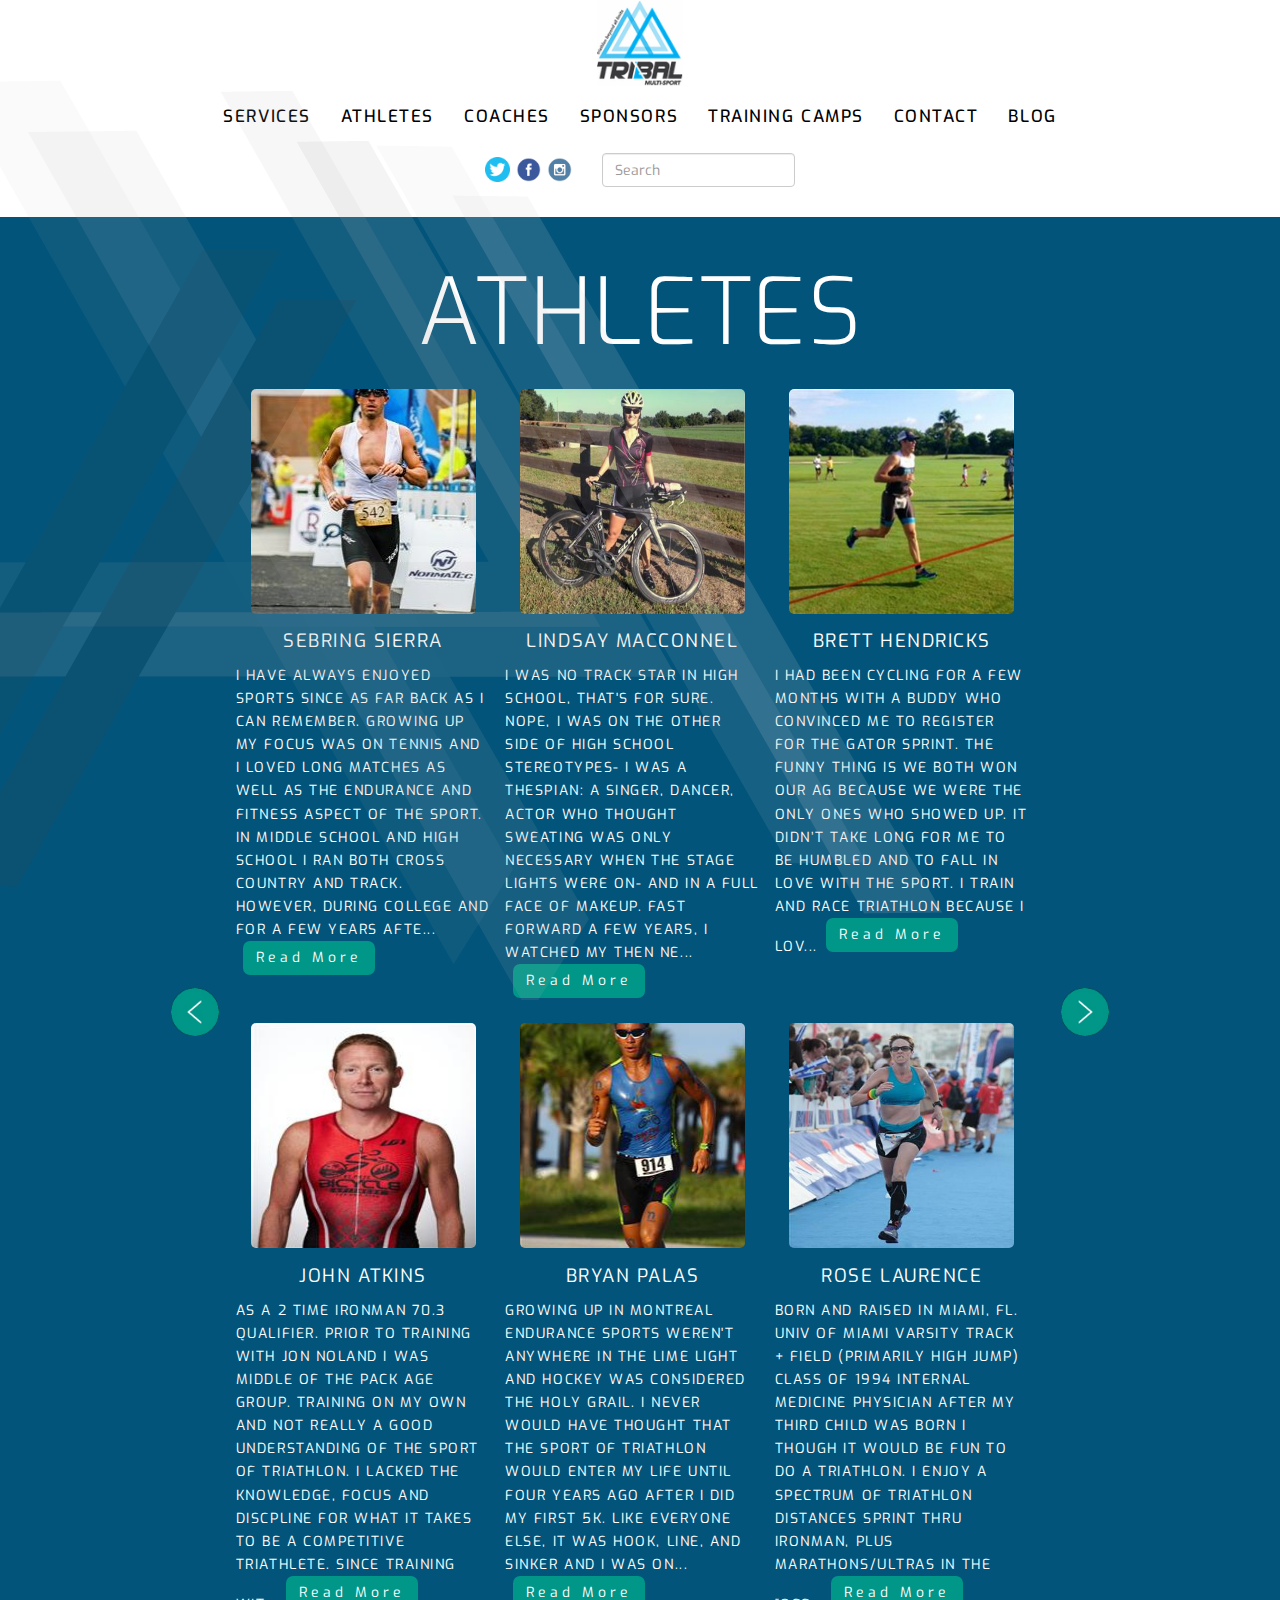
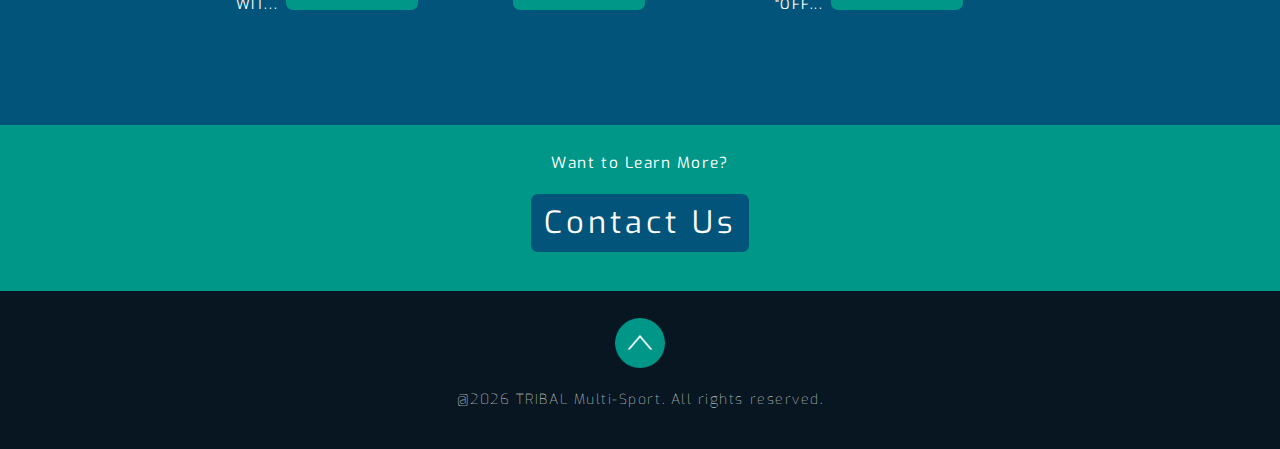
<file: pages/athletes.html>
<!DOCTYPE html>
<html lang="en">
  <head>
	<script src="../libraries/jquery.min.js"></script>
	<script src="../libraries/bootstrap/js/bootstrap.min.js"></script>
	<script src="../js/tribal.js"></script>
	<script src="../js/slider.js"></script>
	<script type="text/javascript">
	
		var athleteConfig = {
			selector: "#slider",
			rowCount: 2,
			rowSize: [3, 3],
			data: [
				{
					imgSrc: "../images/manRunning.png",
					name: "Sebring Sierra",
					details: "I have always enjoyed sports since as far back as I can remember. Growing up my focus was on tennis and I loved long matches as well as the endurance and fitness aspect of the sport. In middle school and high school I ran both cross country and track. However, during college and for a few years after graduation, I just stuck to the gym and did very little running causing my cardio fitness to drop off significantly. Then a close friend challenged me to a half marathon and the rest is history. I finished that half marathon which then turned into a gateway for my pursuit of multisport racing. Shortly thereafter, I started with a sprint triathlon that included a very ugly breast stroke, a road bike and very little knowledge of gear or strategy. That first triathlon was an eye opener and I knew I needed professional guidance to have any chance of improved results. I then had the opportunity to meet Jon and immediately realized what a positive difference his expertise in all aspects of multisport could bring to my racing and personal life. After a few months of working with Jon, I completed the Austin, TX 70.3. In 2013, I completed 4 70.3 races (Haines City, Williamsburg, Augusta, Anderson) and numerous other races (Xterra, road running races). After nearly two years of coaching, Jon's advice, guidance and analysis in swim, run, bike, nutrition, gear, the gym, mental outlook and overall strategy continue to ensure that my training and race results improve beyond my own expectations. If you are serious and willing to make the personal commitment for better results, then I can ensure you that Jon will make a tremendous positive impact on you results."
				},
				{
					imgSrc: "../images/womanStandingWithBike.png",
					name: "Lindsay Macconnel",
					details: "I was no track star in high school, that's for sure. Nope, I was on the other side of high school stereotypes- I was a Thespian: a singer, dancer, actor who thought sweating was only necessary when the stage lights were on- and in a full face of makeup. Fast forward a few years, I watched my then neighbor, now husband, race his first triathlon. Strangely, I saw a similar thread running through triathlon and musical theater. It's the act of performing, the pre-race jitters, the post race elation, and constant self assessment in the pursuit of getting better. And it was these emotions that I missed from my performing days that lead me to toe the line...staring into the water like it was going to eat me alive. And, subsequently, feeling exactly like the curtain was about to go up. I have been training and racing ever since. And, as in stage performance, there have been forgotten lines and standing ovations along the journey. I have attempted every distance, and I have struggled with the term 'Athlete'. But after 5 years of racing, I can say that I am an athlete and a performer. And a business owner (LindsayDoesMakeup.com), and a wife, and a dog mom and hopefully a good friend to the fantastic team I'm apart of. Ya know, It's kinda like a show, it's takes whole cast and crew to makes an amazing performance...."
				},
				{
					imgSrc: "../images/runningAcrossFinishLine.png",
					name: "Brett Hendricks",
					details: "I had been cycling for a few months with a buddy who convinced me to register for the Gator Sprint. The funny thing is we both won our AG because we were the only ones who showed up. It didn’t take long for me to be humbled and to fall in love with the sport. I train and race Triathlon because I love the challenge of trying to exceed my limitations. I love trying to manage the endless physical, mental and spiritual layers involved with growth and trying to beat my primary competitor which is me. I love the community and having the opportunity to be around people who are doing it right."
				},
				{
					imgSrc: "../images/johnAtkins.png",
					name: "John Atkins",
					details: "As a 2 time Ironman 70.3 qualifier. Prior to training with Jon Noland I was middle of the pack age group. Training on my own and not really a good understanding of the sport of triathlon. I lacked the knowledge, focus and discpline for what it takes to be a competitive triathlete. Since training with Jon and team I have qualified the past 2 years for the Ironman 70.3 World Championship. The last 2 years I have been selected by the USAT All American Honorable mention. The structure and the discipline was something I was lacking when training on my own. Since I met Jon Noland, I have been improving by leaps in bounds. As a relative new Triathlete 5 years in the sport I have been training with Jon Noland now for 3 years. He has helped me gain the knowledge and structure to make me a competitive age group athlete. Without the training and discipline there would have been no way I could have qualified for the Ironman World Championship not once but even back to back (2012, 2013)."
				},
				{
					imgSrc: "../images/bryanPallas.png",
					name: "Bryan Palas",
					details: "Growing up in Montreal endurance sports weren't anywhere in the lime light and hockey was considered the holy grail. I never would have thought that the sport of triathlon would enter my life until four years ago after I did my first 5k. Like everyone else, it was hook, line, and sinker and I was on that multi-sport train for the rest of my life. Having finished several sprint triathlons I didn't think I was making any gains and searched out for some professional guidance. I would like to think of it more as an SOS! :) <br /><br />Jon Noland and I have been together for a while and we are now entering our 4th season together as team. Since I've started working with him I can finally say I've competed in every triathlon distance (except IM which I will do this March). It's because of his knowledge, guidance, and motivating attitude that I have seen nothing but improvements from training sessions to out on the race course. His famous quote that I still live by \"Talents and abilities get realized every day\"."
				},
				{
					imgSrc: "../images/roseLaurence.png",
					name: "Rose Laurence",
					details: "Born and raised in Miami, FL. Univ of Miami varsity track + field (primarily high jump) Class of 1994 Internal Medicine physician After my third child was born I though it would be fun to do a triathlon. I enjoy a spectrum of triathlon distances sprint thru Ironman, plus marathons/ultras in the \"off\" season. I'd love to do Norseman Extreme some day and hope to get a 100 mile run in 2015 (Umstead maybe) Currently training for my first Double Iron (the Florida Double Anvil)."
				},
				{
					imgSrc: "http://nebula.wsimg.com/8e96bf66f31fd3d404a710ad1bdfc374?AccessKeyId=A460DC0C831767955872&disposition=0&alloworigin=1",
					name: "7",
					details: "lmnop"
				},
				{
					imgSrc: "http://nebula.wsimg.com/8e96bf66f31fd3d404a710ad1bdfc374?AccessKeyId=A460DC0C831767955872&disposition=0&alloworigin=1",
					name: "8",
					details: "qrstuv"
				},
				{
					imgSrc: "http://nebula.wsimg.com/8e96bf66f31fd3d404a710ad1bdfc374?AccessKeyId=A460DC0C831767955872&disposition=0&alloworigin=1",
					name: "9",
					details: "lmnop"
				},
				{
					imgSrc: "http://nebula.wsimg.com/8e96bf66f31fd3d404a710ad1bdfc374?AccessKeyId=A460DC0C831767955872&disposition=0&alloworigin=1",
					name: "10",
					details: "lmnop"
				},
				{
					imgSrc: "http://nebula.wsimg.com/8e96bf66f31fd3d404a710ad1bdfc374?AccessKeyId=A460DC0C831767955872&disposition=0&alloworigin=1",
					name: "11",
					details: "lmnop"
				},
				{
					imgSrc: "http://nebula.wsimg.com/8e96bf66f31fd3d404a710ad1bdfc374?AccessKeyId=A460DC0C831767955872&disposition=0&alloworigin=1",
					name: "12",
					details: "lmnop"
				}
			]
		};
		
		var imageSlider;
		$(function() {
			imageSlider = new imageSlider(athleteConfig);
			imageSlider.updateSlider();
		});
	</script>
  </head>
  <body id="athletesPage">
  	<div class="deepBlue headerSection section container-fluid">
		<h1>Athletes</h1>
		<div id="slider" class="container"></div>
	</div>
  </body>
</html>
</file>
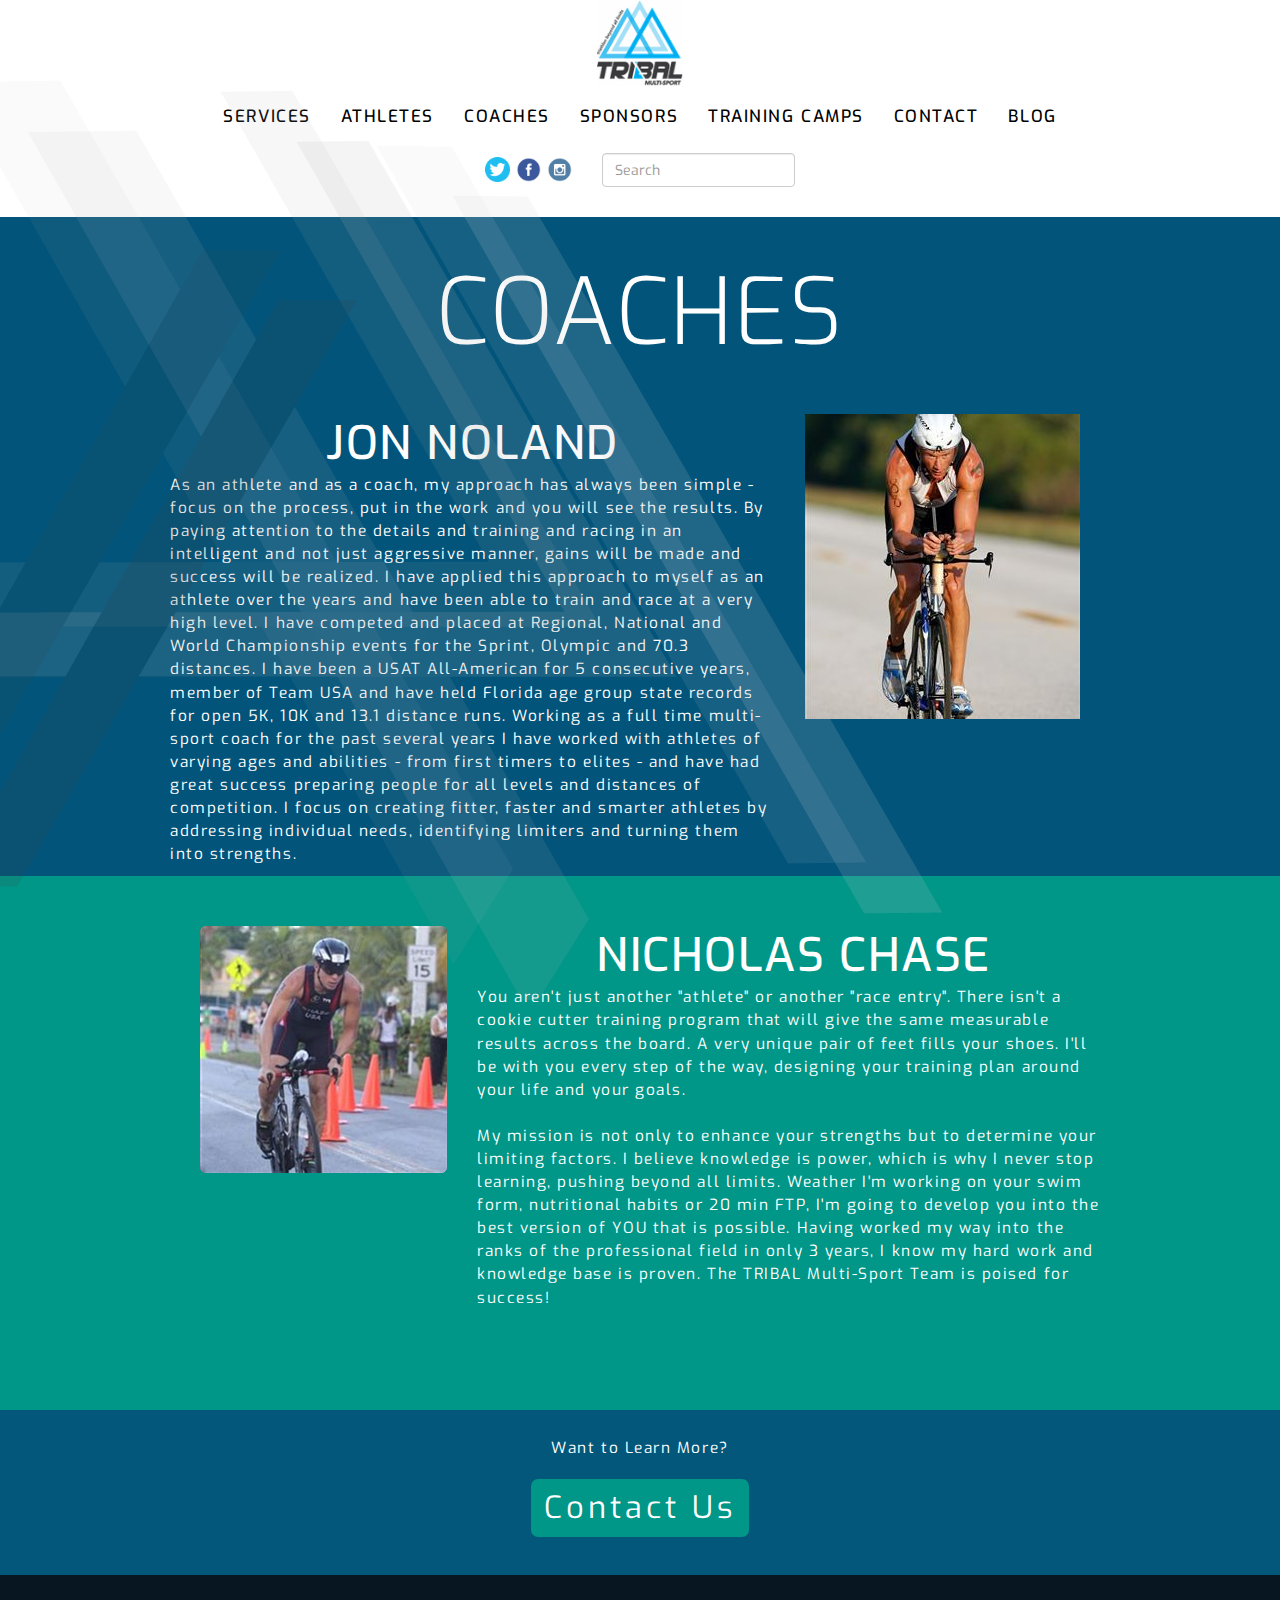
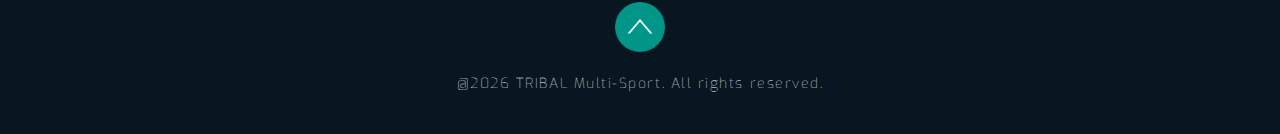
<file: pages/coaches.html>
<!DOCTYPE html>
<html lang="en">
  <head>
	<script src="../libraries/jquery.min.js"></script>
	<script src="../libraries/bootstrap/js/bootstrap.min.js"></script>
	<script src="../js/tribal.js"></script>
  </head>
  <body id="coachesPage">
	  <div class="section headerSection deepBlue">
		<h1>Coaches</h1>
	</div>
	<div class="deepBlue section container-fluid">
		<div class="container">
			<img class="coachOneImg" src="../images/JonNoland.jpg" alt="Jon Noland Riding Bicycle" />
			<h2 class="coachProfile">Jon Noland</h2>
			<p>
				As an athlete and as a coach, my approach has always been simple - focus on the process,
				put in the work and you will see the results. By paying attention to the details and
				training and racing in an intelligent and not just aggressive manner, gains will be made
				and success will be realized. I have applied this approach to myself as an athlete over the
				years and have been able to train and race at a very high level. I have competed and placed
				at Regional, National and World Championship events for the Sprint, Olympic and 70.3 distances.
				I have been a USAT All-American for 5 consecutive years, member of Team USA and have held Florida
				age group state records for open 5K, 10K and 13.1 distance runs. Working as a full time multi-sport
				coach for the past several years I have worked with athletes of varying ages and abilities - from first timers to elites -
				and have had great success preparing people for all levels and distances of competition. I focus on creating fitter,
				faster and smarter athletes by addressing individual needs, identifying limiters and turning them into strengths.
			</p>
		</div>
	</div>
	<div class="ancientGreen section container-fluid">
		<div class="container">
			<img class="coachTwoImg" src="../images/NicholasChase.png" alt="Nicholas Chase Riding Bicycle" />
			<h2 class="coachProfile">Nicholas Chase</h2>
			<p>
				You aren't just another "athlete" or another "race entry". There isn't a cookie cutter training program that will give
				the same measurable results across the board. A very unique pair of feet fills your shoes. I'll be with you every step of the way, designing your
				training plan around your life and your goals.
			<br />
			<br />
				My mission is not only to enhance your strengths but to determine your limiting factors. I believe knowledge is power, which is why I never stop
				learning, pushing beyond all limits. Weather I'm working on your swim form, nutritional habits or 20 min FTP, I'm going to develop you into the
				best version of YOU that is possible. Having worked my way into the ranks of the professional field in only 3 years,
				I know my hard work and knowledge base is proven. The TRIBAL Multi-Sport Team is poised for success!
			</p>
		</div>
	</div>
  </body>
</html>
</file>
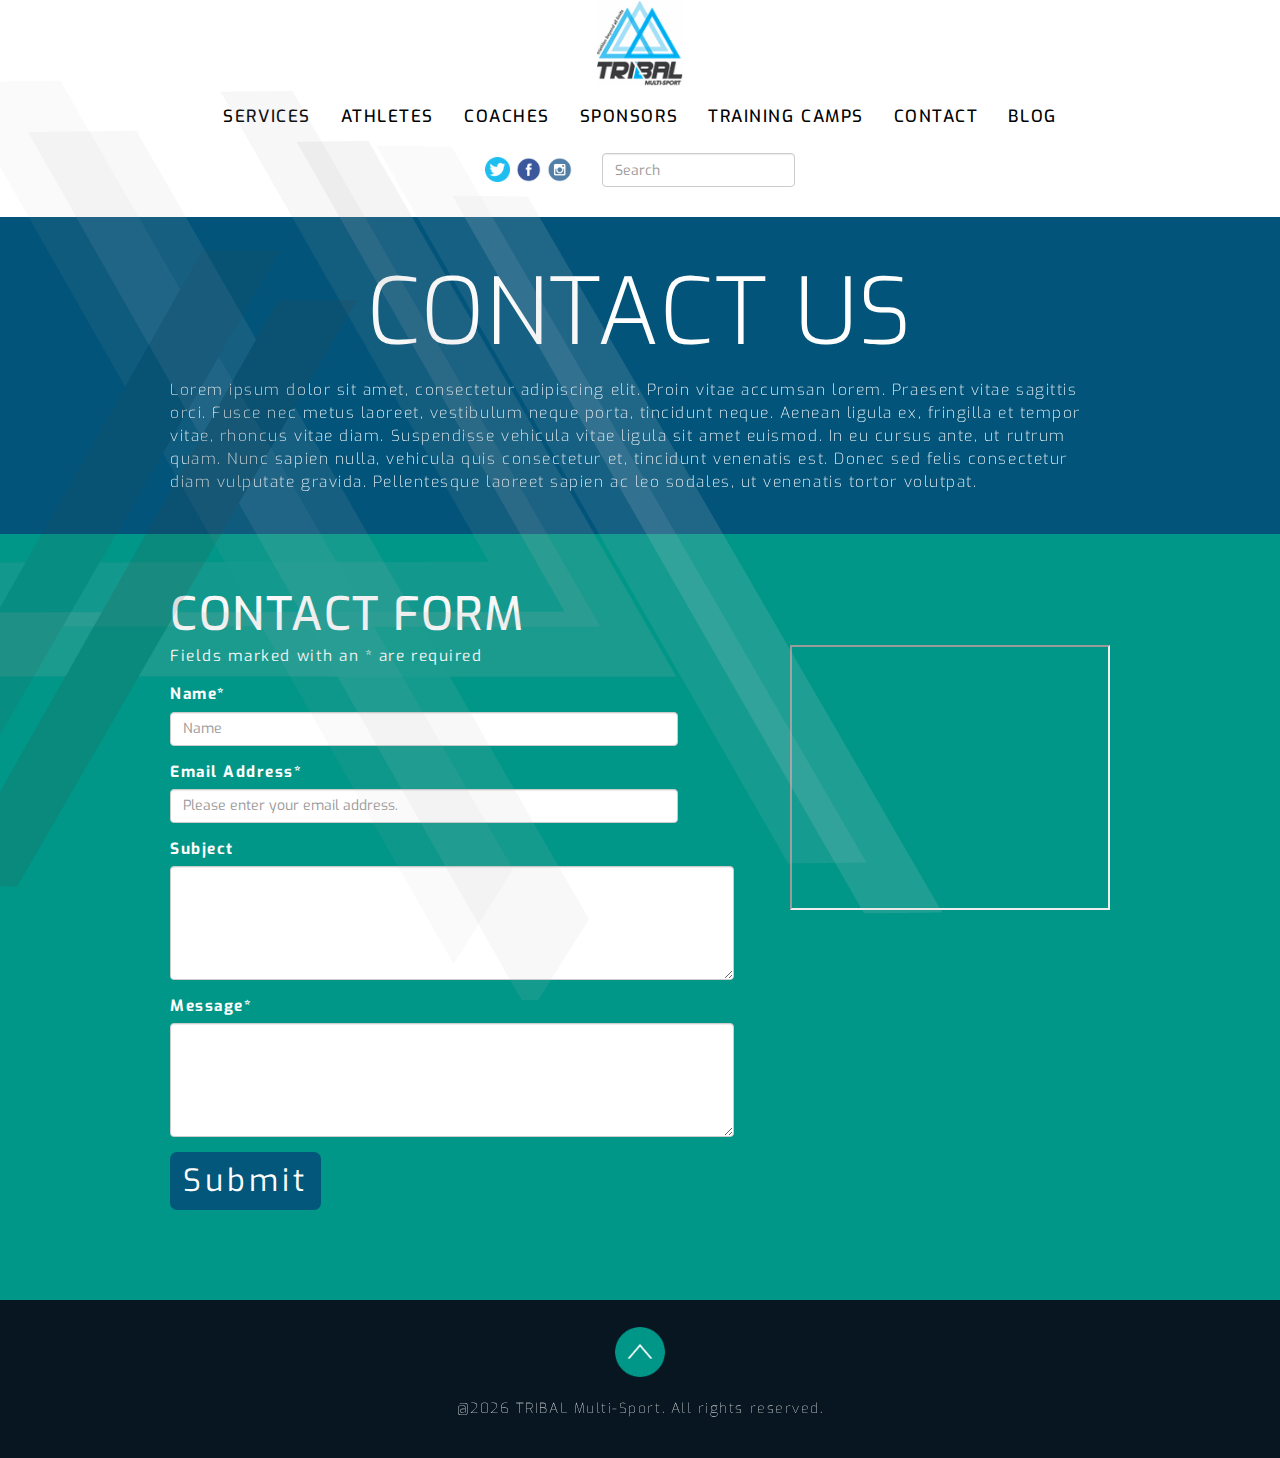
<file: pages/contact.html>
<!DOCTYPE html>
<html lang="en">
  <head>
	<script src="../libraries/jquery.min.js"></script>
	<script src="../libraries/bootstrap/js/bootstrap.min.js"></script>
	<script src="../js/tribal.js"></script>	
	<script type="text/javascript">
		function isContactFormValid() {
			var validation = "";
			var err = "has-error";
			
			var fName = $("#fullName").val();
			fName = $.trim(fName);
			if (!fName) {
				validation += "<li>Name is required</li>";
				$(".form-group.name").addClass(err);
			} else {
				$(".form-group.name").removeClass(err);
			}
			
			var email = $("#email").val();
			email = $.trim(email);
			if (!email) {
				validation += "<li>Email is required</li>";
				$(".form-group.email").addClass(err);
			} else {
				$(".form-group.email").removeClass(err);
			}
			
			var msg = $("#message").val();
			msg = $.trim(msg); 
			if (!msg) {
				validation += "<li>Message is required</li>";
				$(".form-group.message").addClass(err);
			} else {
				$(".form-group.message").removeClass(err);
			}

			if (validation.length > 0) {
				var validationHtml =
					"<ul id='validationList'>" +
						validation +
					"</ul>";
					
				$("#validationArea").html(validationHtml);
				$("#validationArea").focus();
			}
			
			return validation.length == 0;
		}
		
		$(function() {
			var step = getParameterByName("formStep");
			
			if (step != null &&
				step.localeCompare('thankYou') == 0) {
				$(".contactThankYouContainer").show();
				$(".contactFormContainer").hide();
			} else {
				$(".contactThankYouContainer").hide();
				$(".contactFormContainer").show();
			}
		});
	
		function getParameterByName(name) {
			var match = RegExp('[?&]' + name + '=([^&]*)').exec(window.location.search);
			return match && decodeURIComponent(match[1].replace(/\+/g, ' '));
		}
	
	</script>
  </head>
  <body id="contactUsPage">
  	<div class="headerSection deepBlue section container-fluid">
		<div class="container">
			<h1>Contact Us</h1>
			<p class="introText">		
				Lorem ipsum dolor sit amet, consectetur adipiscing elit. Proin vitae accumsan lorem. Praesent vitae sagittis orci. Fusce nec metus laoreet, vestibulum neque porta, tincidunt neque. Aenean ligula ex, fringilla et tempor vitae, rhoncus vitae diam. Suspendisse vehicula vitae ligula sit amet euismod. In eu cursus ante, ut rutrum quam. Nunc sapien nulla, vehicula quis consectetur et, tincidunt venenatis est. Donec sed felis consectetur diam vulputate gravida. Pellentesque laoreet sapien ac leo sodales, ut venenatis tortor volutpat.
			</p>
		</div>
	</div>
	<div class="formMap section ancientGreen">
		<div class="container">
			<div class="contactThankYouContainer">
				<h3>
					Message Submitted Successfully
					<span class="glyphicon glyphicon-ok successColor" aria-hidden="true"></span>
				</h3>
			</div>
			<div class="contactFormContainer">
				<h2 class="contactUsHeader">Contact Form</h2>
				<form
					class="contactUsForm"
					action="../forms/contact.php"
					method="post"
					onSubmit="return isContactFormValid();">
						<div>Fields marked with an * are required</div>
						<div id="validationArea"></div>
						<div class="form-group name">
							<label for="fullName">Name*</label>
							<input type="text" class="form-control" placeholder="Name" id="fullName" name="fullName" />
						</div>
						<div class="form-group email">
							<label for="email">Email Address*</label>
							<input type="email" class="form-control" placeHolder="Please enter your email address." id="email" name="email" />
						</div>
						<div class="form-group">
							<label for="subject">Subject</label>
							<textarea rows="5" class="form-control id="subject" name="subject"></textarea>
						</div>
						<div class="form-group message">
							<label for="message">Message*</label>
							<textarea rows="5" class="form-control" id="message" name="message"></textarea>
						</div>
						<input class="btn lightBlue" type="submit" value="Submit" />
				</form>
			</div>
			<iframe class="contactUsMap contactFormContainer" src="//maps.google.com/maps?v=2&amp;f=q&amp;ie=UTF8&amp;t=m&amp;iwloc=&amp;q=tampa%2c+flo&amp;hl=en&amp;z=11&amp;source=s_q&amp;output=embed" height="100%" scrolling="no"></iframe>
		</div>
	</div>
  </body>
</html>
</file>
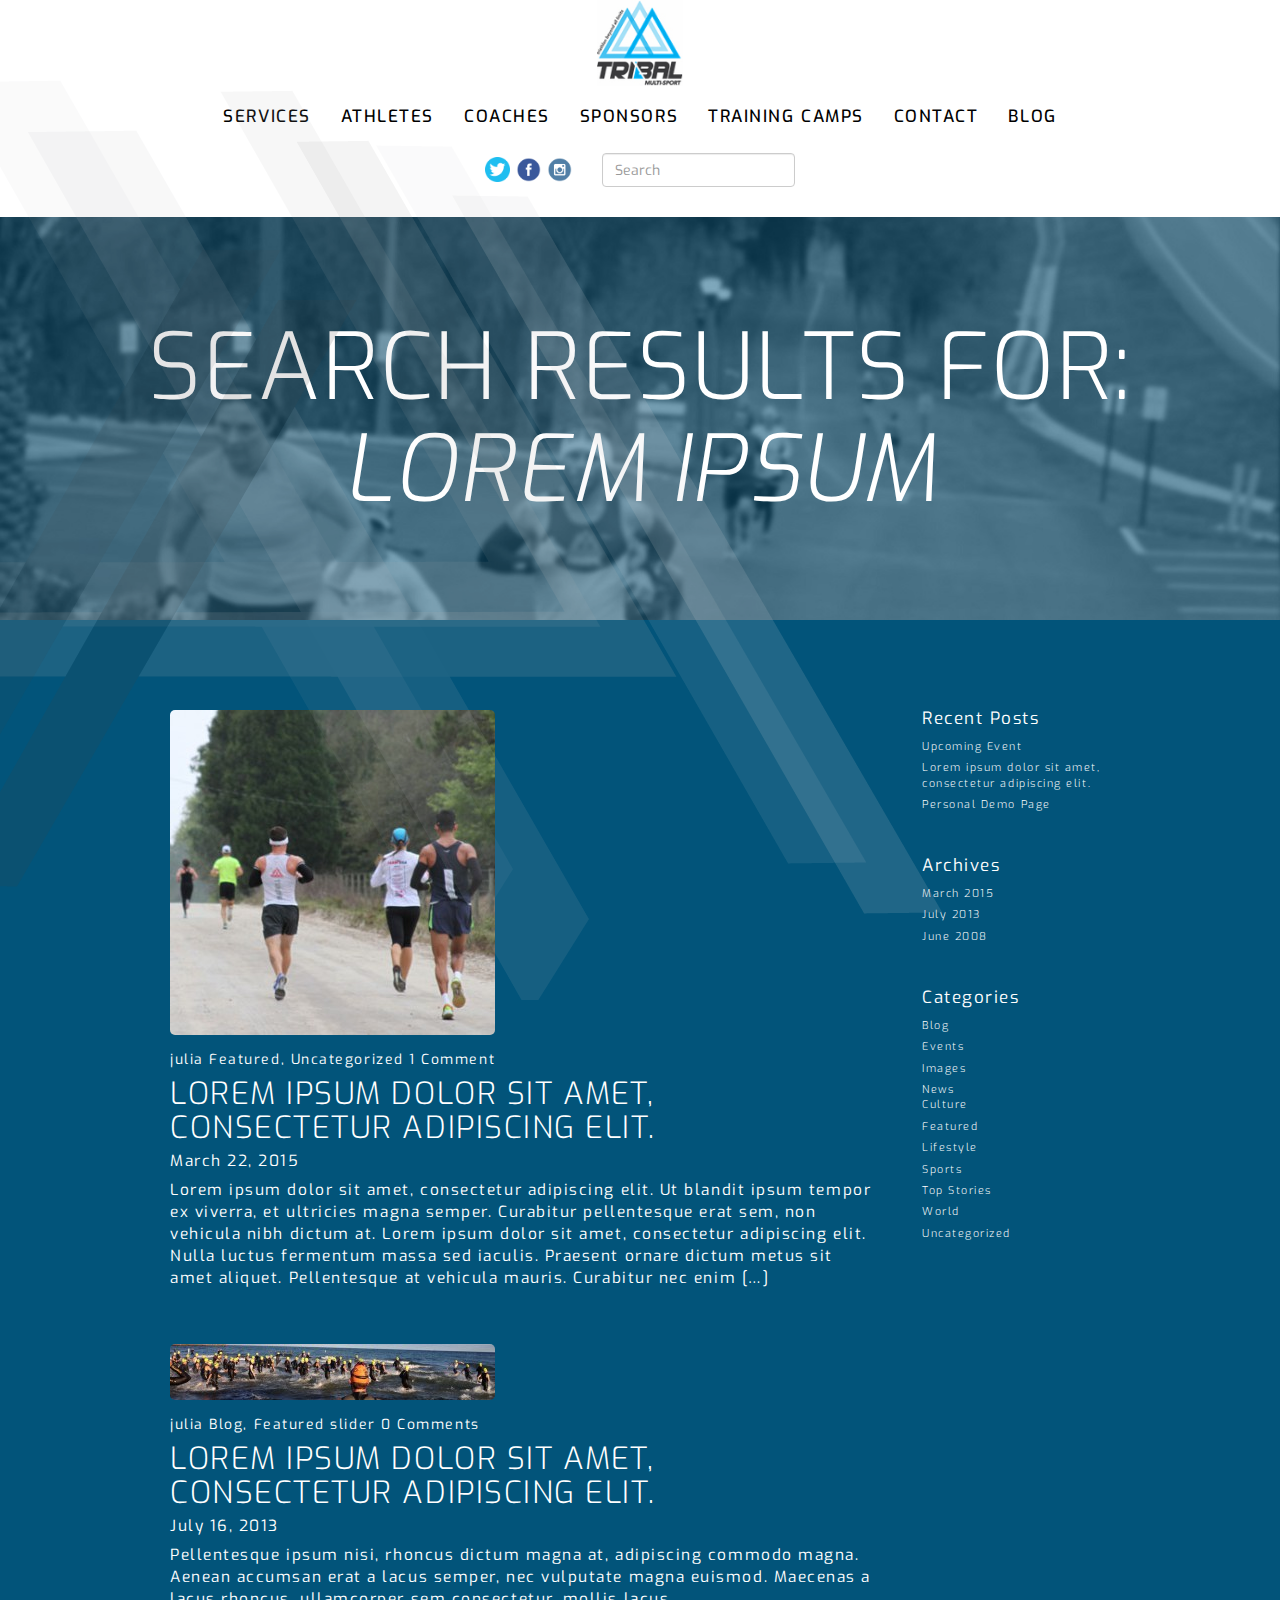
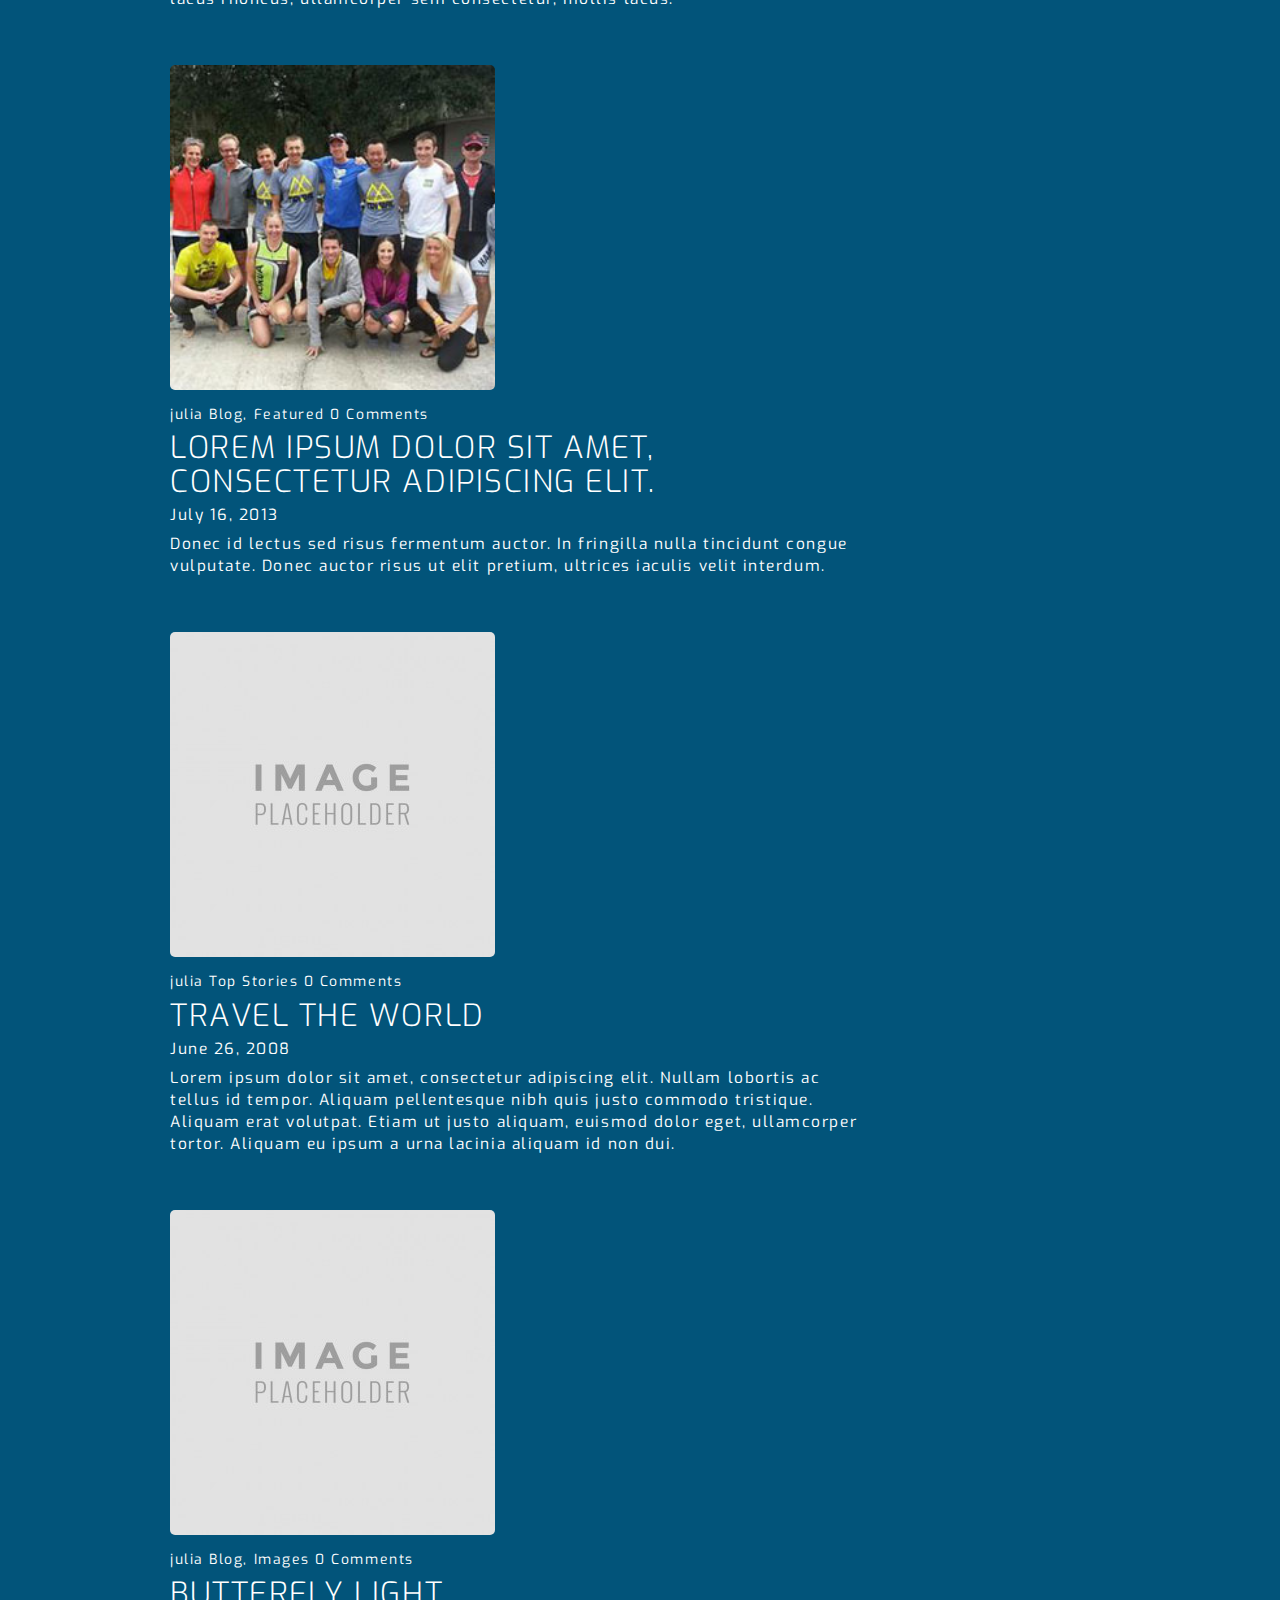
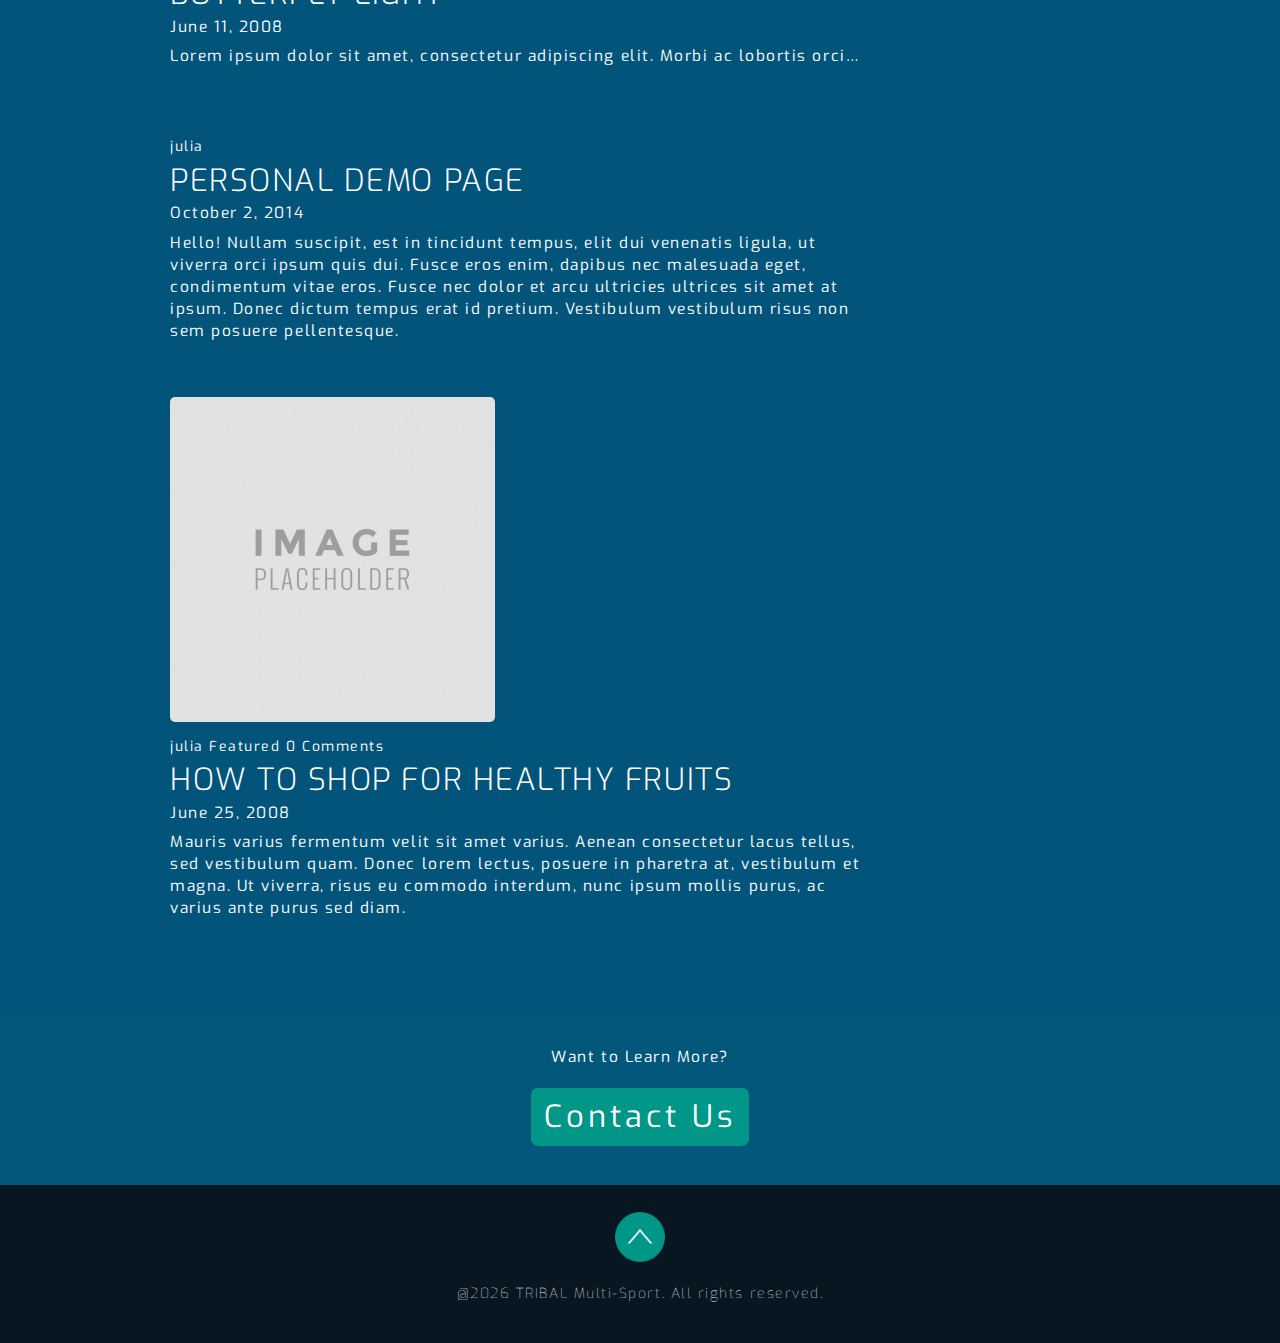
<file: pages/Search Results.html>
<!DOCTYPE html>
<!-- saved from url=(0041)http://localhost/wordpress/?s=lorem+ipsum -->
<html itemscope="itemscope" itemtype="http://schema.org/SearchResultsPage" lang="en-US" class=" js js no-touch backgroundsize csstransforms3d csstransitions csstransitions" style=""><head><meta http-equiv="Content-Type" content="text/html; charset=UTF-8">
<meta charset="UTF-8">

<title itemprop="name">  Search Results    lorem ipsum</title>


<!-- Tribal header, footer, and basic style sheet -->
<script src="../libraries/jquery.min.js"></script>
<script src="../libraries/bootstrap/js/bootstrap.min.js"></script>
<script src="../js/tribal.js"></script>

<!-- wp_header -->
<script>document.documentElement.className += " js";</script><link rel="alternate" type="application/rss+xml" title="TRIBAL Multi-Sport » Feed" href="http://localhost/wordpress/feed/">
<link rel="alternate" type="application/rss+xml" title="TRIBAL Multi-Sport » Comments Feed" href="http://localhost/wordpress/comments/feed/">
<link rel="alternate" type="application/rss+xml" title="TRIBAL Multi-Sport » Search Results for “lorem ipsum” Feed" href="http://localhost/wordpress/search/lorem+ipsum/feed/rss2/">
<script type="text/javascript" src="./Search Results_files/jquery-migrate.min.js"></script>
<script type="text/javascript" src="./Search Results_files/owl.carousel.js"></script>
<script type="text/javascript" src="./Search Results_files/jquery.swipebox.js"></script>
<script type="text/javascript" src="./Search Results_files/modernizr.custom.26633.js"></script>
<script type="text/javascript" src="./Search Results_files/jquery.gridrotator.js"></script>
<script type="text/javascript" src="./Search Results_files/ios-orientationchange-fix.js"></script>
<script type="text/javascript" src="./Search Results_files/video.js"></script>
<script type="text/javascript" src="./Search Results_files/bigvideo.js"></script>
<script type="text/javascript" src="./Search Results_files/themify.scroll-highlight.js"></script>
<link rel="EditURI" type="application/rsd+xml" title="RSD" href="http://localhost/wordpress/xmlrpc.php?rsd">
<link rel="wlwmanifest" type="application/wlwmanifest+xml" href="http://localhost/wordpress/wp-includes/wlwmanifest.xml"> 
<meta name="generator" content="WordPress 4.1.4">
	<script type="text/javascript">
		jQuery(function($) {
			$(".swipebox_grid").swipebox({
				hideBarsDelay : 0
			});

		});

		jQuery(function(){
			jQuery(document.body)
				.on('click touchend','#swipebox-slider .current img', function(e){
					jQuery('#swipebox-next').click();
					return false;
				})
				.on('click touchend','#swipebox-slider .current', function(e){
					jQuery('#swipebox-close').trigger('click');
				});
		});

	</script>





	<!-- media-queries.js -->
	<!--[if lt IE 9]>
		<script src="http://localhost/wordpress/wp-content/themes/basic/basic/js/respond.js"></script>
	<![endif]-->
	
	<!-- html5.js -->
	<!--[if lt IE 9]>
		<script src="http://html5shim.googlecode.com/svn/trunk/html5.js"></script>
	<![endif]-->
	
<meta name="viewport" content="width=device-width, initial-scale=1, maximum-scale=1, minimum-scale=1, user-scalable=no">

	<!--[if lt IE 9]>
	<script src="http://s3.amazonaws.com/nwapi/nwmatcher/nwmatcher-1.2.5-min.js"></script>
	<script type="text/javascript" src="http://cdnjs.cloudflare.com/ajax/libs/selectivizr/1.0.2/selectivizr-min.js"></script> 
	<![endif]-->
	<script>			function isSupportTransition() {
				var b = document.body || document.documentElement,
					s = b.style,
					p = 'transition';

				if (typeof s[p] == 'string') { return true; }

				// Tests for vendor specific prop
				var v = ['Moz', 'webkit', 'Webkit', 'Khtml', 'O', 'ms'];
				p = p.charAt(0).toUpperCase() + p.substr(1);

				for (var i=0; i<v.length; i++) {
					if (typeof s[v[i] + p] == 'string') { return true; }
				}
				return false;
			}
			if ( isSupportTransition() ) {
				document.documentElement.className += " csstransitions";	
			}
			</script>
			<style type="text/css">
				.recentcomments a {
					display:inline !important;
					padding:0 !important;
					margin:0 !important;
				}
			</style>
			<!--Themify Styling-->
			<style type="text/css"></style>
			<!--/Themify Styling-->
</head>
<body class="search search-results skin-default webkit not-ie default_width sidebar1 no-home grid2 no-touch animation-on">
<div id="pagewrap" class="hfeed site">

	<div id="headerwrap">
    
				<header id="header" class="pagewidth">
        			<hgroup>
				<div id="site-logo"><a href="http://localhost/wordpress" title="TRIBAL Multi-Sport"><span>TRIBAL Multi-Sport</span></a></div>	
							</hgroup>
	
			<nav>
				<div id="menu-icon" class="mobile-button"></div>
				<ul id="main-nav" class="main-nav"><li id="menu-item-2525" class="menu-item menu-item-type-post_type menu-item-object-page menu-item-2525"><a href="http://localhost/wordpress/contact/">Contact</a></li>
<li id="menu-item-2495" class="menu-item menu-item-type-post_type menu-item-object-page menu-item-2495"><a href="http://localhost/wordpress/shortcodes-2/" style="
    display: none;
">Shortcodes</a></li>
</ul>				<!-- /#main-nav --> 
			</nav>
	
							<form method="get" id="searchform" action="http://localhost/wordpress/">
	<input type="text" name="s" id="s" placeholder="Search">
</form>				
			<div class="social-widget">
				<div id="themify-social-links-1011" class="widget themify-social-links"><ul class="social-links horizontal">
							<li class="social-link-item twitter image-icon icon-medium">
								<a href="http://twitter.com/twitter" title="Twitter"> <img src="./Search Results_files/twitter.png"> </a>
							</li>
							<!-- /themify-link-item -->
							<li class="social-link-item facebook image-icon icon-medium">
								<a href="http://facebook.com/themify" title="Facebook"> <img src="./Search Results_files/facebook.png"> </a>
							</li>
							<!-- /themify-link-item --></ul></div>	
									<div class="rss"><a href="http://localhost/wordpress/feed/">RSS</a></div>
							</div>
			<!-- /.social-widget -->
				</header>
		<!-- /#header -->
        				
	</div>
	<!-- /#headerwrap -->
	
	<div id="body" class="clearfix">
    
		
<!-- layout -->
<div id="layout" class="pagewidth clearfix">

	<!-- content -->
    	<div id="content" class="clearfix">
    			
		
							<h1 class="page-title">Search Results for: <em>lorem ipsum</em></h1>
			
				
				
				
						
			<!-- loops-wrapper -->
			<div id="loops-wrapper" class="loops-wrapper sidebar1 grid2">

						
											


<article itemscope="" itemtype="http://schema.org/Article" id="post-1" class="post-1 post type-post status-publish format-standard has-post-thumbnail hentry category-featured category-uncategorized clearfix cat-16 cat-1">
	
		
			
						
			<figure class="post-image ">
									<a href="http://localhost/wordpress/hello-world/"><img src="./Search Results_files/group-training-325x325.jpg" alt="Lorem ipsum dolor sit amet, consectetur adipiscing elit." width="325"></a>
							</figure>
			
						
		
	<div class="post-content">
	
					<time datetime="2015-03-22" class="post-date entry-date updated" itemprop="datePublished">March 22, 2015</time>
		
												<h1 class="post-title entry-title" itemprop="name"><a href="http://localhost/wordpress/hello-world/" title="Lorem ipsum dolor sit amet, consectetur adipiscing elit.">Lorem ipsum dolor sit amet, consectetur adipiscing elit.</a></h1>
						 
		    

					<p class="post-meta entry-meta"> 
				<span class="post-author"><span class="author vcard" itemprop="author" itemscope="" itemtype="http://schema.org/Person"><a class="url fn n" href="http://localhost/wordpress/author/julia/" rel="author" itemprop="name">julia</a></span></span>
				<span class="post-category"><a href="http://localhost/wordpress/category/news/featured/" rel="category tag">Featured</a>, <a href="http://localhost/wordpress/category/uncategorized/" rel="category tag">Uncategorized</a></span>
													<span class="post-comment"><a href="http://localhost/wordpress/hello-world/#comments" title="Comment on Lorem ipsum dolor sit amet, consectetur adipiscing elit.">1 Comment</a></span>
							</p>
		    
		
		<div class="entry-content" itemprop="articleBody">

			
			<p>Lorem ipsum dolor sit amet, consectetur adipiscing elit. Ut blandit ipsum tempor ex viverra, et ultricies magna semper. Curabitur pellentesque erat sem, non vehicula nibh dictum at. Lorem ipsum dolor sit amet, consectetur adipiscing elit. Nulla luctus fermentum massa sed iaculis. Praesent ornare dictum metus sit amet aliquet. Pellentesque at vehicula mauris. Curabitur nec enim […]</p>

				
		
		</div><!-- /.entry-content -->
		
				
	</div>
	<!-- /.post-content -->
		
</article>

<!-- /.post -->							
						
											


<article itemscope="" itemtype="http://schema.org/Article" id="post-2178" class="post-2178 post type-post status-publish format-standard has-post-thumbnail hentry category-blog category-featured tag-slider clearfix cat-7 cat-16">
	
		
			
						
			<figure class="post-image ">
									<a href="http://localhost/wordpress/the-canyon/"><img src="./Search Results_files/swimmers-325x56.jpg" alt="Lorem ipsum dolor sit amet, consectetur adipiscing elit." width="325"></a>
							</figure>
			
						
		
	<div class="post-content">
	
					<time datetime="2013-07-16" class="post-date entry-date updated" itemprop="datePublished">July 16, 2013</time>
		
												<h1 class="post-title entry-title" itemprop="name"><a href="http://localhost/wordpress/the-canyon/" title="Lorem ipsum dolor sit amet, consectetur adipiscing elit.">Lorem ipsum dolor sit amet, consectetur adipiscing elit.</a></h1>
						 
		    

					<p class="post-meta entry-meta"> 
				<span class="post-author"><span class="author vcard" itemprop="author" itemscope="" itemtype="http://schema.org/Person"><a class="url fn n" href="http://localhost/wordpress/author/julia/" rel="author" itemprop="name">julia</a></span></span>
				<span class="post-category"><a href="http://localhost/wordpress/category/blog/" rel="category tag">Blog</a>, <a href="http://localhost/wordpress/category/news/featured/" rel="category tag">Featured</a></span>
				 <span class="post-tag"><a href="http://localhost/wordpress/tag/slider/" rel="tag">slider</a></span>									<span class="post-comment"><a href="http://localhost/wordpress/the-canyon/#respond" title="Comment on Lorem ipsum dolor sit amet, consectetur adipiscing elit.">0 Comments</a></span>
							</p>
		    
		
		<div class="entry-content" itemprop="articleBody">

			
			<p>Pellentesque ipsum nisi, rhoncus dictum magna at, adipiscing commodo magna. Aenean accumsan erat a lacus semper, nec vulputate magna euismod. Maecenas a lacus rhoncus, ullamcorper&nbsp;sem consectetur, mollis lacus.</p>

				
		
		</div><!-- /.entry-content -->
		
				
	</div>
	<!-- /.post-content -->
		
</article>

<!-- /.post -->							
						
											


<article itemscope="" itemtype="http://schema.org/Article" id="post-2167" class="post-2167 post type-post status-publish format-standard has-post-thumbnail hentry category-blog category-featured clearfix cat-7 cat-16">
	
		
			
						
			<figure class="post-image ">
									<a href="http://localhost/wordpress/vegetable-fun/"><img src="./Search Results_files/training.jpg" alt="Lorem ipsum dolor sit amet, consectetur adipiscing elit." width="325"></a>
							</figure>
			
						
		
	<div class="post-content">
	
					<time datetime="2013-07-16" class="post-date entry-date updated" itemprop="datePublished">July 16, 2013</time>
		
												<h1 class="post-title entry-title" itemprop="name"><a href="http://localhost/wordpress/vegetable-fun/" title="Lorem ipsum dolor sit amet, consectetur adipiscing elit.">Lorem ipsum dolor sit amet, consectetur adipiscing elit.</a></h1>
						 
		    

					<p class="post-meta entry-meta"> 
				<span class="post-author"><span class="author vcard" itemprop="author" itemscope="" itemtype="http://schema.org/Person"><a class="url fn n" href="http://localhost/wordpress/author/julia/" rel="author" itemprop="name">julia</a></span></span>
				<span class="post-category"><a href="http://localhost/wordpress/category/blog/" rel="category tag">Blog</a>, <a href="http://localhost/wordpress/category/news/featured/" rel="category tag">Featured</a></span>
													<span class="post-comment"><a href="http://localhost/wordpress/vegetable-fun/#respond" title="Comment on Lorem ipsum dolor sit amet, consectetur adipiscing elit.">0 Comments</a></span>
							</p>
		    
		
		<div class="entry-content" itemprop="articleBody">

			
			<p>Donec id lectus sed risus fermentum auctor. In fringilla nulla tincidunt congue vulputate. Donec auctor risus ut elit pretium, ultrices iaculis velit interdum.</p>

				
		
		</div><!-- /.entry-content -->
		
				
	</div>
	<!-- /.post-content -->
		
</article>

<!-- /.post -->							
						
											


<article itemscope="" itemtype="http://schema.org/Article" id="post-1802" class="post-1802 post type-post status-publish format-standard has-post-thumbnail hentry category-top-stories clearfix cat-11">
	
		
			
						
			<figure class="post-image ">
									<a href="http://localhost/wordpress/travel-the-world/"><img src="./Search Results_files/60795601-325x325.jpg" alt="Travel the world" width="325"></a>
							</figure>
			
						
		
	<div class="post-content">
	
					<time datetime="2008-06-26" class="post-date entry-date updated" itemprop="datePublished">June 26, 2008</time>
		
												<h1 class="post-title entry-title" itemprop="name"><a href="http://localhost/wordpress/travel-the-world/" title="Travel the world">Travel the world</a></h1>
						 
		    

					<p class="post-meta entry-meta"> 
				<span class="post-author"><span class="author vcard" itemprop="author" itemscope="" itemtype="http://schema.org/Person"><a class="url fn n" href="http://localhost/wordpress/author/julia/" rel="author" itemprop="name">julia</a></span></span>
				<span class="post-category"><a href="http://localhost/wordpress/category/news/top-stories/" rel="category tag">Top Stories</a></span>
													<span class="post-comment"><a href="http://localhost/wordpress/travel-the-world/#respond" title="Comment on Travel the world">0 Comments</a></span>
							</p>
		    
		
		<div class="entry-content" itemprop="articleBody">

			
			<p>Lorem ipsum dolor sit amet, consectetur adipiscing elit. Nullam lobortis ac tellus id tempor. Aliquam pellentesque nibh quis justo commodo tristique. Aliquam erat volutpat. Etiam ut justo aliquam, euismod dolor eget, ullamcorper tortor. Aliquam eu ipsum a urna lacinia aliquam id non dui.</p>

				
		
		</div><!-- /.entry-content -->
		
				
	</div>
	<!-- /.post-content -->
		
</article>

<!-- /.post -->							
						
											


<article itemscope="" itemtype="http://schema.org/Article" id="post-2487" class="post-2487 post type-post status-publish format-standard has-post-thumbnail hentry category-blog category-images clearfix cat-7 cat-8">
	
		
			
						
			<figure class="post-image ">
									<a href="http://localhost/wordpress/butterfly-light/"><img src="./Search Results_files/127880648-325x325.jpg" alt="Butterfly Light" width="325"></a>
							</figure>
			
						
		
	<div class="post-content">
	
					<time datetime="2008-06-11" class="post-date entry-date updated" itemprop="datePublished">June 11, 2008</time>
		
												<h1 class="post-title entry-title" itemprop="name"><a href="http://localhost/wordpress/butterfly-light/" title="Butterfly Light">Butterfly Light</a></h1>
						 
		    

					<p class="post-meta entry-meta"> 
				<span class="post-author"><span class="author vcard" itemprop="author" itemscope="" itemtype="http://schema.org/Person"><a class="url fn n" href="http://localhost/wordpress/author/julia/" rel="author" itemprop="name">julia</a></span></span>
				<span class="post-category"><a href="http://localhost/wordpress/category/blog/" rel="category tag">Blog</a>, <a href="http://localhost/wordpress/category/images/" rel="category tag">Images</a></span>
													<span class="post-comment"><a href="http://localhost/wordpress/butterfly-light/#respond" title="Comment on Butterfly Light">0 Comments</a></span>
							</p>
		    
		
		<div class="entry-content" itemprop="articleBody">

			
			<p>Lorem ipsum dolor sit amet, consectetur adipiscing elit. Morbi ac lobortis orci…</p>

				
		
		</div><!-- /.entry-content -->
		
				
	</div>
	<!-- /.post-content -->
		
</article>

<!-- /.post -->							
						
											


<article itemscope="" itemtype="http://schema.org/Article" id="post-2381" class="post-2381 page type-page status-publish hentry post clearfix ">
	
		
	
	<div class="post-content">
	
					<time datetime="2014-10-02" class="post-date entry-date updated" itemprop="datePublished">October 2, 2014</time>
		
												<h1 class="post-title entry-title" itemprop="name"><a href="http://localhost/wordpress/home/personal/" title="Personal Demo Page">Personal Demo Page</a></h1>
						 
		    

					<p class="post-meta entry-meta"> 
				<span class="post-author"><span class="author vcard" itemprop="author" itemscope="" itemtype="http://schema.org/Person"><a class="url fn n" href="http://localhost/wordpress/author/julia/" rel="author" itemprop="name">julia</a></span></span>
				<span class="post-category"></span>
											</p>
		    
		
		<div class="entry-content" itemprop="articleBody">

			
			<p>Hello! Nullam suscipit, est in tincidunt tempus, elit dui venenatis ligula, ut viverra orci ipsum quis dui. Fusce eros enim, dapibus nec malesuada eget, condimentum vitae eros. Fusce nec dolor et arcu ultricies ultrices sit amet at ipsum.&nbsp;Donec dictum tempus erat id pretium. Vestibulum vestibulum risus non sem posuere pellentesque.</p>

				
		
		</div><!-- /.entry-content -->
		
				
	</div>
	<!-- /.post-content -->
		
</article>

<!-- /.post -->							
						
											


<article itemscope="" itemtype="http://schema.org/Article" id="post-1775" class="post-1775 post type-post status-publish format-standard has-post-thumbnail hentry category-featured clearfix cat-16">
	
		
			
						
			<figure class="post-image ">
									<a href="http://localhost/wordpress/how-to-shop-for-healthy-fruits/"><img src="./Search Results_files/60795601-325x325.jpg" alt="How to Shop for Healthy Fruits" width="325"></a>
							</figure>
			
						
		
	<div class="post-content">
	
					<time datetime="2008-06-25" class="post-date entry-date updated" itemprop="datePublished">June 25, 2008</time>
		
												<h1 class="post-title entry-title" itemprop="name"><a href="http://localhost/wordpress/how-to-shop-for-healthy-fruits/" title="How to Shop for Healthy Fruits">How to Shop for Healthy Fruits</a></h1>
						 
		    

					<p class="post-meta entry-meta"> 
				<span class="post-author"><span class="author vcard" itemprop="author" itemscope="" itemtype="http://schema.org/Person"><a class="url fn n" href="http://localhost/wordpress/author/julia/" rel="author" itemprop="name">julia</a></span></span>
				<span class="post-category"><a href="http://localhost/wordpress/category/news/featured/" rel="category tag">Featured</a></span>
													<span class="post-comment"><a href="http://localhost/wordpress/how-to-shop-for-healthy-fruits/#respond" title="Comment on How to Shop for Healthy Fruits">0 Comments</a></span>
							</p>
		    
		
		<div class="entry-content" itemprop="articleBody">

			
			<p>Mauris varius fermentum velit sit amet varius. Aenean consectetur lacus tellus, sed vestibulum quam. Donec lorem lectus, posuere in pharetra at, vestibulum et magna. Ut viverra, risus eu commodo interdum, nunc ipsum mollis purus, ac varius ante purus sed diam.</p>

				
		
		</div><!-- /.entry-content -->
		
				
	</div>
	<!-- /.post-content -->
		
</article>

<!-- /.post -->							
											
			</div>
			<!-- /loops-wrapper -->

					
			
					
		</div>
    	<!-- /#content -->

	<aside id="sidebar">
	    
	<div id="themify-feature-posts-1009" class="widget feature-posts"><h4 class="widgettitle">Recent Posts</h4><ul class="feature-posts-list"><li><a href="http://localhost/wordpress/upcoming-event/"><img src="./Search Results_files/slider-bg-35x35.jpg" alt="Upcoming Event" class="post-img" width="35" height="35"></a><a href="http://localhost/wordpress/upcoming-event/" class="feature-posts-title">Upcoming Event</a> <br><small>March 29, 2015</small> <br></li><li><a href="http://localhost/wordpress/hello-world/"><img src="./Search Results_files/group-training-35x35.jpg" alt="Lorem ipsum dolor sit amet, consectetur adipiscing elit." class="post-img" width="35" height="35"></a><a href="http://localhost/wordpress/hello-world/" class="feature-posts-title">Lorem ipsum dolor sit amet, consectetur adipiscing elit.</a> <br><small>March 22, 2015</small> <br></li><li>
	<a href="http://localhost/wordpress/home/personal/" class="feature-posts-title">Personal Demo Page</a>
	<br><small>October 2, 2014</small> <br></li></ul></div><div id="archives-1006" class="widget widget_archive"><h4 class="widgettitle">Archives</h4>
	<ul>
	<li><a href="http://localhost/wordpress/2015/03/">March 2015</a></li>
	<li><a href="http://localhost/wordpress/2013/07/">July 2013</a></li>
	<li><a href="http://localhost/wordpress/2008/06/">June 2008</a></li>
		</ul>
</div><div id="categories-1007" class="widget widget_categories"><h4 class="widgettitle">Categories</h4>		<ul>
	<li class="cat-item cat-item-7"><a href="http://localhost/wordpress/category/blog/">Blog</a>
</li>
	<li class="cat-item cat-item-38"><a href="http://localhost/wordpress/category/events/">Events</a>
</li>
	<li class="cat-item cat-item-8"><a href="http://localhost/wordpress/category/images/">Images</a>
</li>
	<li class="cat-item cat-item-9"><a href="http://localhost/wordpress/category/news/">News</a>
<ul class="children">
	<li class="cat-item cat-item-15"><a href="http://localhost/wordpress/category/news/culture/">Culture</a>
</li>
	<li class="cat-item cat-item-16"><a href="http://localhost/wordpress/category/news/featured/">Featured</a>
</li>
	<li class="cat-item cat-item-17"><a href="http://localhost/wordpress/category/news/lifestyle/">Lifestyle</a>
</li>
	<li class="cat-item cat-item-10"><a href="http://localhost/wordpress/category/news/sports/">Sports</a>
</li>
	<li class="cat-item cat-item-11"><a href="http://localhost/wordpress/category/news/top-stories/">Top Stories</a>
</li>
	<li class="cat-item cat-item-14"><a href="http://localhost/wordpress/category/news/world/">World</a>
</li>
</ul>
</li>
	<li class="cat-item cat-item-1"><a href="http://localhost/wordpress/category/uncategorized/">Uncategorized</a>
</li>
		</ul>
</div><div id="tag_cloud-2" class="widget widget_tag_cloud"><h4 class="widgettitle">Tag Cloud</h4><div class="tagcloud"><a href="http://localhost/wordpress/tag/gallery-2/" class="tag-link-18" title="1 topic" style="font-size: 8pt;">gallery</a>
<a href="http://localhost/wordpress/tag/slider/" class="tag-link-37" title="1 topic" style="font-size: 8pt;">slider</a></div>
</div><div id="themify-social-links-1012" class="widget themify-social-links"><h4 class="widgettitle">Connect With Us</h4><ul class="social-links horizontal">
							<li class="social-link-item twitter image-icon icon-medium">
								<a href="http://twitter.com/twitter" title="Twitter"> <img src="./Search Results_files/twitter.png"> </a>
							</li>
							<!-- /themify-link-item -->
							<li class="social-link-item facebook image-icon icon-medium">
								<a href="http://facebook.com/themify" title="Facebook"> <img src="./Search Results_files/facebook.png"> </a>
							</li>
							<!-- /themify-link-item --></ul></div>    
	</aside>
<!-- /#sidebar -->

</div>
<!-- /#layout -->


	    </div>
	<!-- /body -->
		
	<div id="footerwrap">
    
    			<footer id="footer" class="pagewidth clearfix">
				

				
	<div class="footer-widgets clearfix">

								<div class="col3-1 first">
							</div>
								<div class="col3-1 ">
							</div>
								<div class="col3-1 ">
							</div>
		
	</div>
	<!-- /.footer-widgets -->

	
			<p class="back-top"><a href="http://localhost/wordpress/?s=lorem+ipsum#header">↑</a></p>
		
			<ul id="footer-nav" class="footer-nav"><li class="menu-item menu-item-type-post_type menu-item-object-page menu-item-2525"><a href="http://localhost/wordpress/contact/">Contact</a></li>
<li class="menu-item menu-item-type-post_type menu-item-object-page menu-item-2495"><a href="http://localhost/wordpress/shortcodes-2/">Shortcodes</a></li>
</ul>	
			<div class="footer-text clearfix">
				<div class="one">© TRIBAL Multi-Sport 2015</div>				<div class="two"> </div>			</div>
			<!-- /footer-text --> 
					</footer>
		<!-- /#footer --> 
        	</div>
	<!-- /#footerwrap -->
	
</div>
<!-- /#pagewrap -->


<!-- wp_footer -->
<!-- Custom Facebook Feed JS -->
<script type="text/javascript">
var cfflinkhashtags = "true";
</script>


<script type="text/javascript" src="./Search Results_files/cff-scripts.js"></script>
<script type="text/javascript" src="./Search Results_files/carousel.min.js"></script>
<script type="text/javascript" src="./Search Results_files/themify.builder.module.plugins.js"></script>
<script type="text/javascript" src="./Search Results_files/waypoints.min.js"></script>
<script type="text/javascript">
/* <![CDATA[ */
var tbLocalScript = {"isTouch":"","isAnimationActive":"1","isParallaxActive":"1","animationInviewSelectors":[".module.wow",".fly-in > .post",".fly-in .row_inner > .tb-column",".fade-in > .post",".fade-in .row_inner > .tb-column",".slide-up > .post",".slide-up .row_inner > .tb-column"],"createAnimationSelectors":[],"videoPoster":"http:\/\/localhost\/wordpress\/wp-content\/themes\/basic\/basic\/themify\/themify-builder\/img\/blank.png"};
/* ]]> */
</script>
<script type="text/javascript" src="./Search Results_files/themify.builder.script.js"></script>
<script type="text/javascript">
/* <![CDATA[ */
var themifyScript = {"lightbox":{"lightboxSelector":".lightbox","lightboxOn":true,"lightboxContentImages":false,"lightboxContentImagesSelector":".post-content a[href$=jpg],.page-content a[href$=jpg],.post-content a[href$=gif],.page-content a[href$=gif],.post-content a[href$=png],.page-content a[href$=png],.post-content a[href$=JPG],.page-content a[href$=JPG],.post-content a[href$=GIF],.page-content a[href$=GIF],.post-content a[href$=PNG],.page-content a[href$=PNG],.post-content a[href$=jpeg],.page-content a[href$=jpeg],.post-content a[href$=JPEG],.page-content a[href$=JPEG]","theme":"pp_default","social_tools":false,"allow_resize":true,"show_title":false,"overlay_gallery":false,"screenWidthNoLightbox":600,"deeplinking":false,"contentImagesAreas":".post, .type-page, .type-highlight, .type-slider","gallerySelector":".gallery-icon > a[href$=jpg],.gallery-icon > a[href$=gif],.gallery-icon > a[href$=png],.gallery-icon > a[href$=JPG],.gallery-icon > a[href$=GIF],.gallery-icon > a[href$=PNG],.gallery-icon > a[href$=jpeg],.gallery-icon > a[href$=JPEG]","lightboxGalleryOn":true},"lightboxContext":"#pagewrap","isTouch":"false"};
/* ]]> */
</script>
<script type="text/javascript" src="./Search Results_files/themify.script.js"></script>
<script type="text/javascript" src="./Search Results_files/themify.gallery.js"></script>
<script type="text/javascript" src="./Search Results_files/lightbox.js"></script>

<script>
	jQuery(window).load(function(){ jQuery(window).resize(); });
</script>


<script id="hiddenlpsubmitdiv" style="display: none;"></script><script>try{for(var lastpass_iter=0; lastpass_iter < document.forms.length; lastpass_iter++){ var lastpass_f = document.forms[lastpass_iter]; if(typeof(lastpass_f.lpsubmitorig2)=="undefined"){ lastpass_f.lpsubmitorig2 = lastpass_f.submit; if (typeof(lastpass_f.lpsubmitorig2)=='object'){ continue;}lastpass_f.submit = function(){ var form=this; var customEvent = document.createEvent("Event"); customEvent.initEvent("lpCustomEvent", true, true); var d = document.getElementById("hiddenlpsubmitdiv"); if (d) {for(var i = 0; i < document.forms.length; i++){ if(document.forms[i]==form){ if (typeof(d.innerText) != 'undefined') { d.innerText=i; } else { d.textContent=i; } } } d.dispatchEvent(customEvent); }form.lpsubmitorig2(); } } }}catch(e){}</script></body></html>
</file>
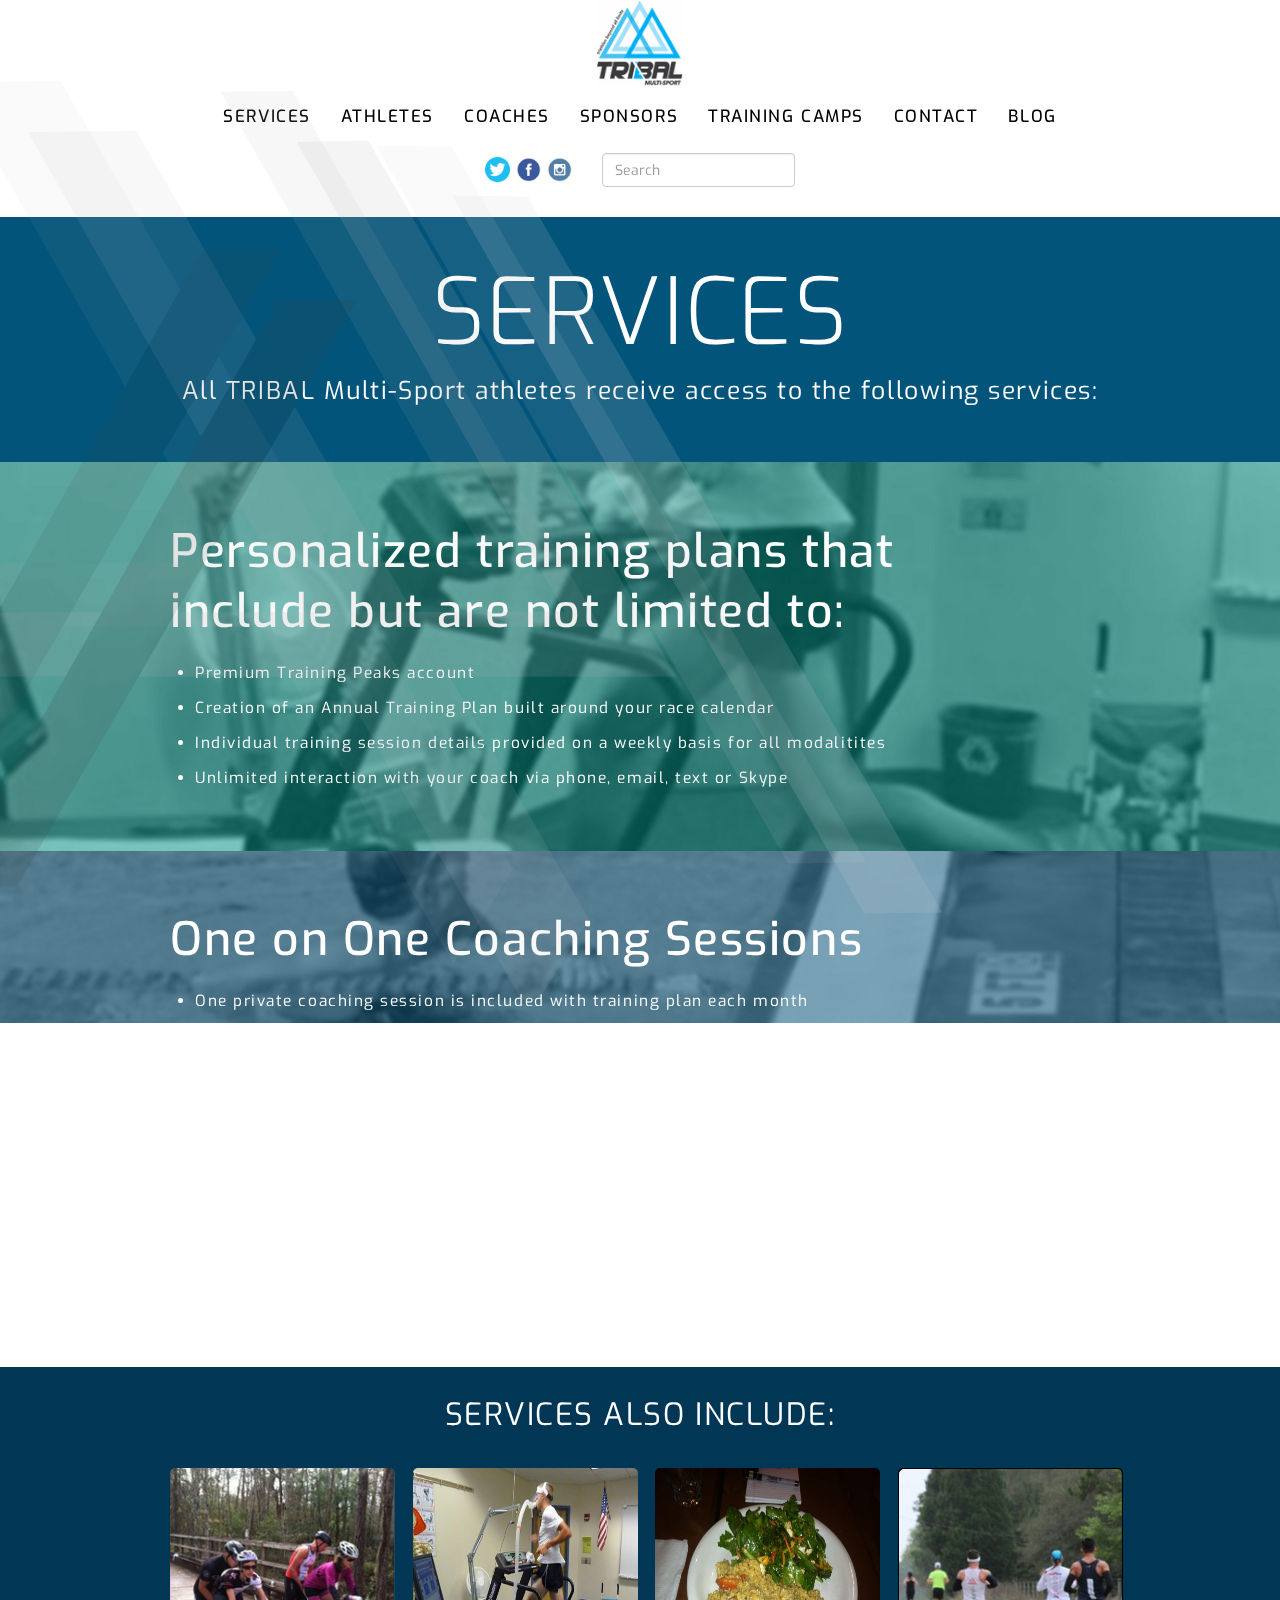
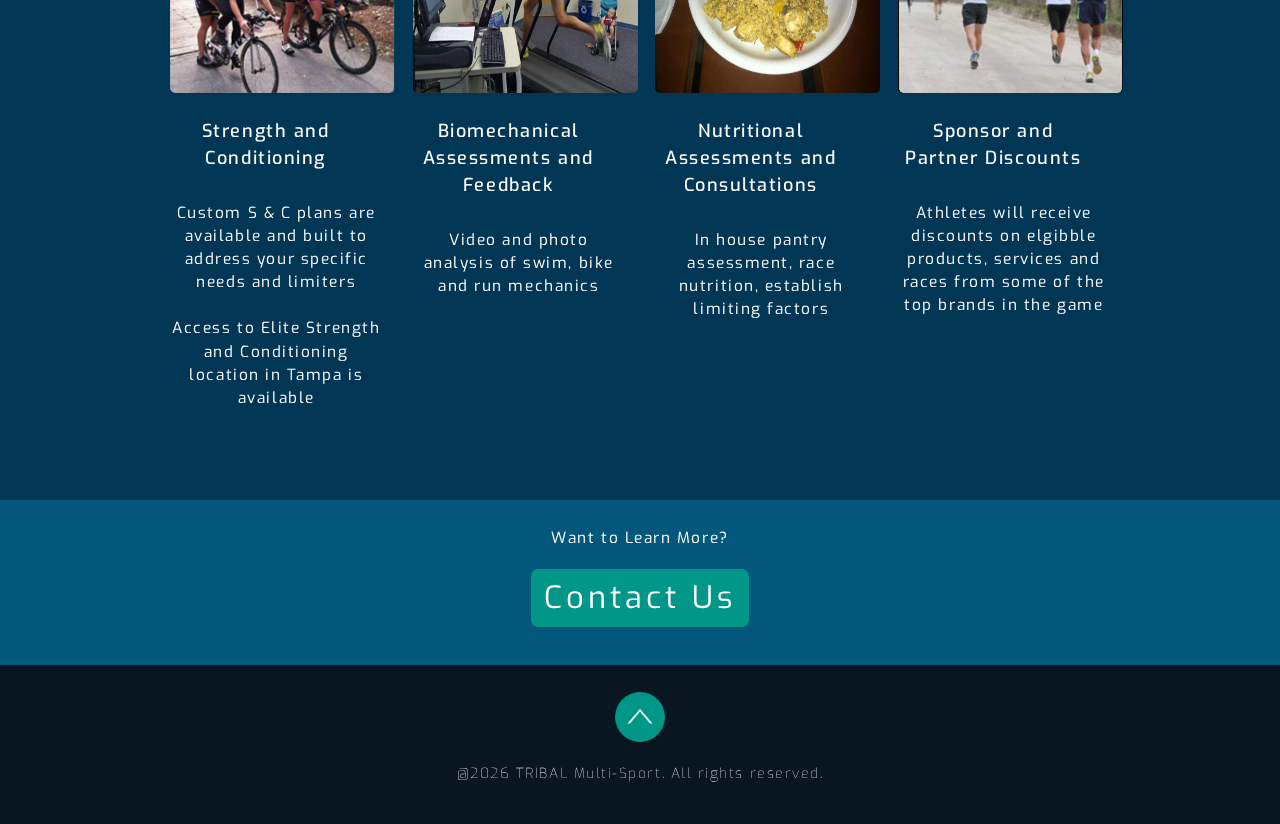
<file: pages/services.html>
<!DOCTYPE html>
<html lang="en">
  <head>
	<script src="../libraries/jquery.min.js"></script>
	<script src="../libraries/bootstrap/js/bootstrap.min.js"></script>
	<script src="../js/tribal.js"></script>
	<script src="../libraries/parallax.min.js"></script>
  </head>
  <body id="servicesPage">
	<div class="headerSection deepBlue section">
		<div class="container">
			<h1>Services</h1>
			<p class="subHeader">
				All TRIBAL Multi-Sport athletes receive access to the following services:
			</p>
		</div>
	</div>
	<div class="container-fluid section trainingPlans"
		data-parallax="scroll" 
		data-image-src="../images/personalized-bg.jpg"
		data-position="top">
		<div class="trainingPlanContent container">
			<h2>
				Personalized training plans that
				<br />
				include but are not limited to:
			</h2>
			<ul>
				<li>Premium Training Peaks account</li>
				<li>Creation of an Annual Training Plan built around your race calendar</li>
				<li>Individual training session details provided on a weekly basis for all modalitites</li>
				<li>Unlimited interaction with your coach via phone, email, text or Skype</li>
			</ul>
		</div>
	</div>
	<div class=" section">
		<div class="oneOnOneCoachingContent container-fluid"
			data-parallax="scroll" 
			data-image-src="../images/one-on-one-bg.jpg"
			data-position="top">
			<div class="container">
				<h2>One on One Coaching Sessions</h2>
				<ul>
					<li>One private coaching session is included with training plan each month</li>
					<li>Additional private coaching sessions available and encouraged on the athletes demand</li>
					<li>Private coaching sessions can be workout or form assessment focused</li>
				</ul>
			</div>
		</div>
	</div>
	<div class="section"
		data-parallax="scroll"
		data-image-src="../images/group-bg.jpg"
		data-position="top">
		<div class="groupTrainingSection container-fluid">
			<div class="container">
				<h2>Group Training Sessions</h2>
				<ul>
					<li>Multiple times per week we host swim, bike, run and strength focused group training</li>
				</ul>
			</div>
		</div>
	</div>
	<div class="prussianBlue section">
		<div class="additionalServices container">
			<h3>Services also include:</h2>
			<div class="row">
				<div class="col-sm-3">
					<img src="../images/sittingOnBikes.png" alt="Sitting on bikes" />
					<h4>
						Strength and Conditioning
					</h4>
					<p>
						Custom S & C plans are available and built
						to address your specific needs and limiters
						<br />
						<br />
						Access to Elite Strength and Conditioning location
						in Tampa is available
					</p>
				</div>
				<div class="col-sm-3">
					<img src="../images/running-on-treadmill.jpg" alt="running on treadmill"  />
					<h4>
						Biomechanical Assessments and Feedback
					</h4>
					<p>
						Video and photo analysis of
						swim, bike and run mechanics
					</p>
				</div>
				<div class="col-sm-3">
					<img src="../images/meal.png"  alt="meal" />
					<h4>
						Nutritional Assessments and Consultations
					</h4>
					<p>
						In house pantry assessment,
						race nutrition, establish limiting factors
					</p>
				</div>
				<div class="col-sm-3">
					<img src="../images/group-running.jpg" "groupRunning" />
					<h4>
						Sponsor and
						Partner Discounts
					</h4>
					<p>
						Athletes will receive discounts on elgibble products,
						services and races from some of the top brands in the game
					</p>
				</div>
				</div>
			</div>
		</div>
	</div>
</body>
</html>
</file>
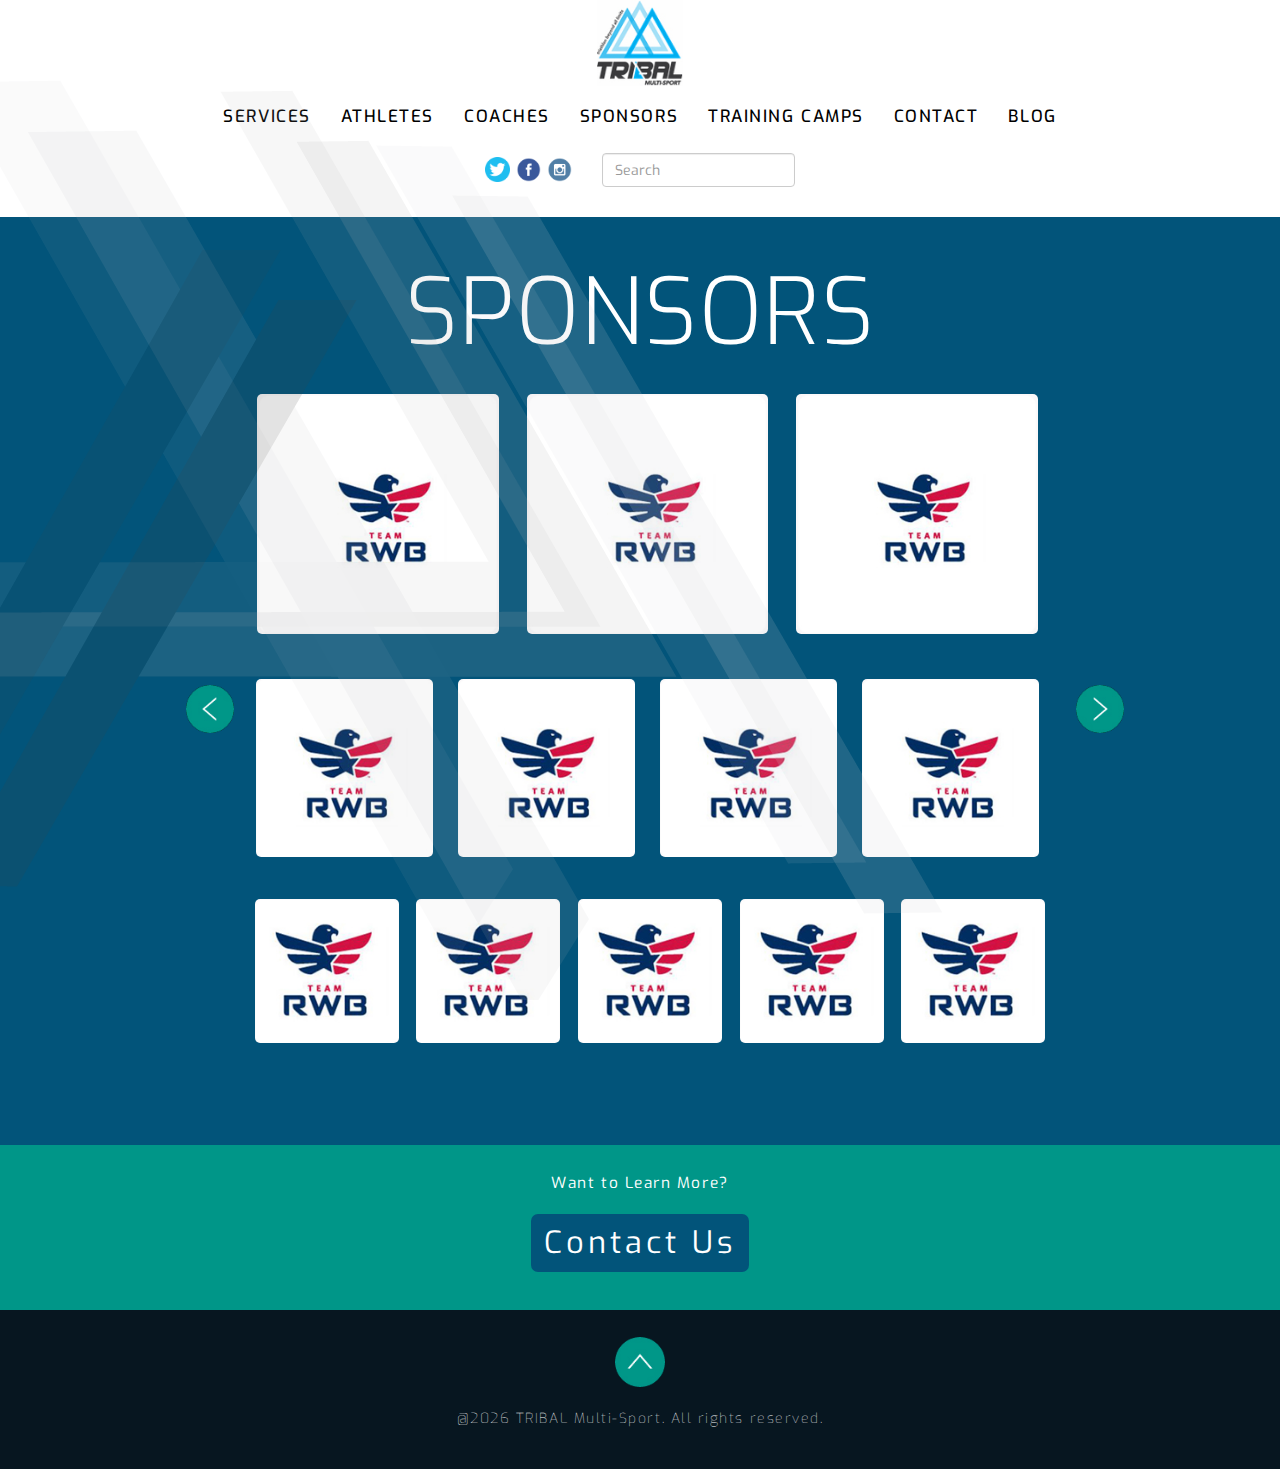
<file: pages/sponsors.html>
<!DOCTYPE html>
<html lang="en">
  <head>
	<script src="../libraries/jquery.min.js"></script>
	<script src="../libraries/bootstrap/js/bootstrap.min.js"></script>
	<script src="../js/tribal.js"></script>
	<script src="../js/slider.js"></script>
	<script type="text/javascript">
		var sponsorConfig = {
			selector: "#slider",
			rowCount: 3,
			rowSize: [3, 4, 5],
			data: [
					{
						imgSrc: "../images/Sponsors-Large.jpg",
						name: "",
						details: ""
					},
					{
						imgSrc: "../images/Sponsors-Large.jpg",
						name: "",
						details: ""
					},
					{
						imgSrc: "../images/Sponsors-Large.jpg",
						name: "",
						details: ""
					},
					
					{
						imgSrc: "../images/Sponsors-Med.jpg",
						name: "",
						details: ""
					},
					{
						imgSrc: "../images/Sponsors-Med.jpg",
						name: "",
						details: ""
					},
					{
						imgSrc: "../images/Sponsors-Med.jpg",
						name: "",
						details: ""
					},
					{
						imgSrc: "../images/Sponsors-Med.jpg",
						name: "",
						details: ""
					},
					{
						imgSrc: "../images/Sponsor-Small.jpg",
						name: "",
						details: ""
					},
					{
						imgSrc: "../images/Sponsor-Small.jpg",
						name: "",
						details: ""
					},
					{
						imgSrc: "../images/Sponsor-Small.jpg",
						name: "",
						details: ""
					},
					{
						imgSrc: "../images/Sponsor-Small.jpg",
						name: "",
						details: ""
					},
					{
						imgSrc: "../images/Sponsor-Small.jpg",
						name: "",
						details: ""
					},
					{
						imgSrc: "../images/Sponsor-Small.jpg",
						name: "",
						details: ""
					},
					{
						imgSrc: "../images/Sponsor-Small.jpg",
						name: "",
						details: ""
					},
					{
						imgSrc: "../images/Sponsor-Small.jpg",
						name: "",
						details: ""
					},
					{
						imgSrc: "../images/Sponsor-Small.jpg",
						name: "",
						details: ""
					},
					{
						imgSrc: "../images/Sponsor-Small.jpg",
						name: "",
						details: ""
					},
					{
						imgSrc: "../images/Sponsor-Small.jpg",
						name: "",
						details: ""
					},
					{
						imgSrc: "../images/Sponsor-Small.jpg",
						name: "",
						details: ""
					},
					{
						imgSrc: "../images/Sponsor-Small.jpg",
						name: "",
						details: ""
					},
					{
						imgSrc: "../images/Sponsor-Small.jpg",
						name: "",
						details: ""
					},
					{
						imgSrc: "../images/Sponsor-Small.jpg",
						name: "",
						details: ""
					},
					{
						imgSrc: "../images/Sponsor-Small.jpg",
						name: "",
						details: ""
					},
					{
						imgSrc: "../images/Sponsor-Small.jpg",
						name: "",
						details: ""
					},
					{
						imgSrc: "../images/Sponsor-Small.jpg",
						name: "",
						details: ""
					},
					{
						imgSrc: "../images/Sponsor-Small.jpg",
						name: "",
						details: ""
					}
				]
			};
		
		var imageSlider;
		$(function() {
			imageSlider = new imageSlider(sponsorConfig);
			imageSlider.updateSlider();
		});
	</script>
  </head>
  <body id="sponsorsPage">
  	<div class="deepBlue section headerSection">
		<div class="container">
			<h1>Sponsors</h1>
			<div id="slider" class="container"></div>
		</div>
	</div>
  </body>
</html>
</file>
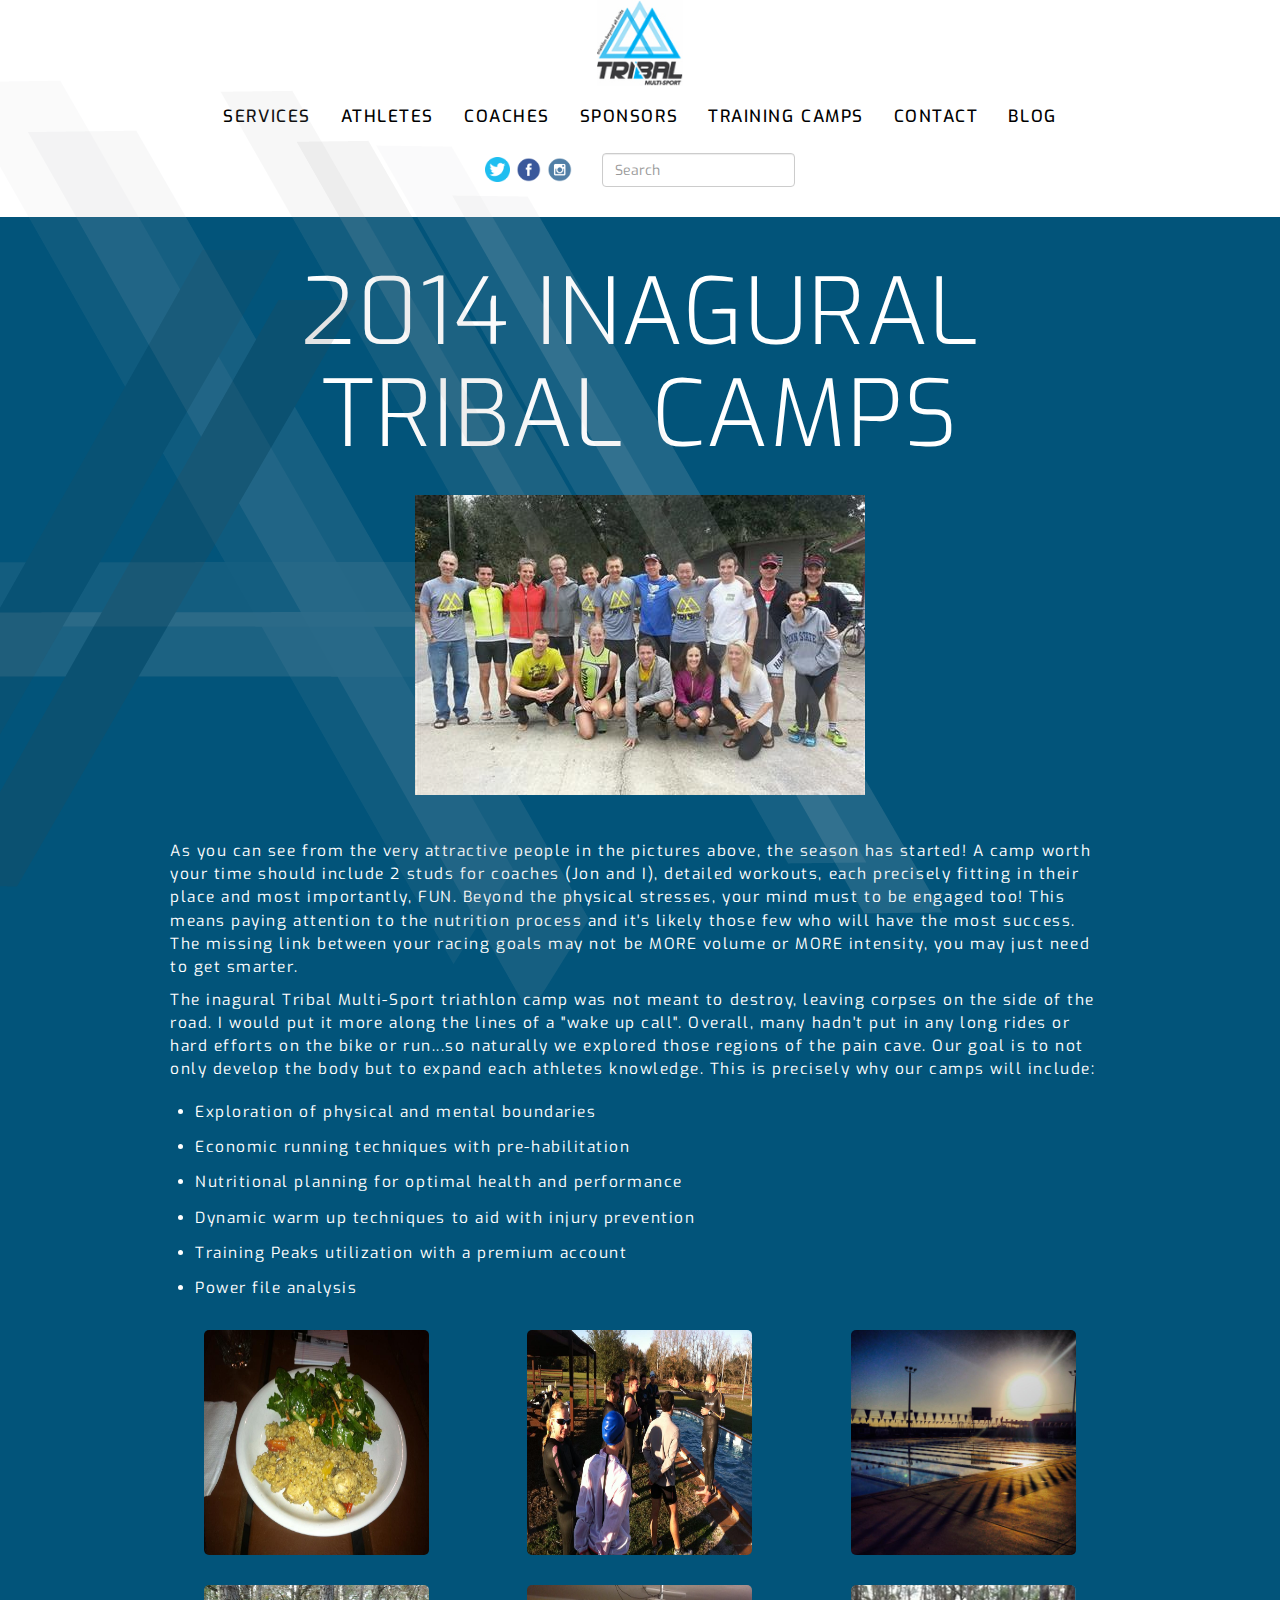
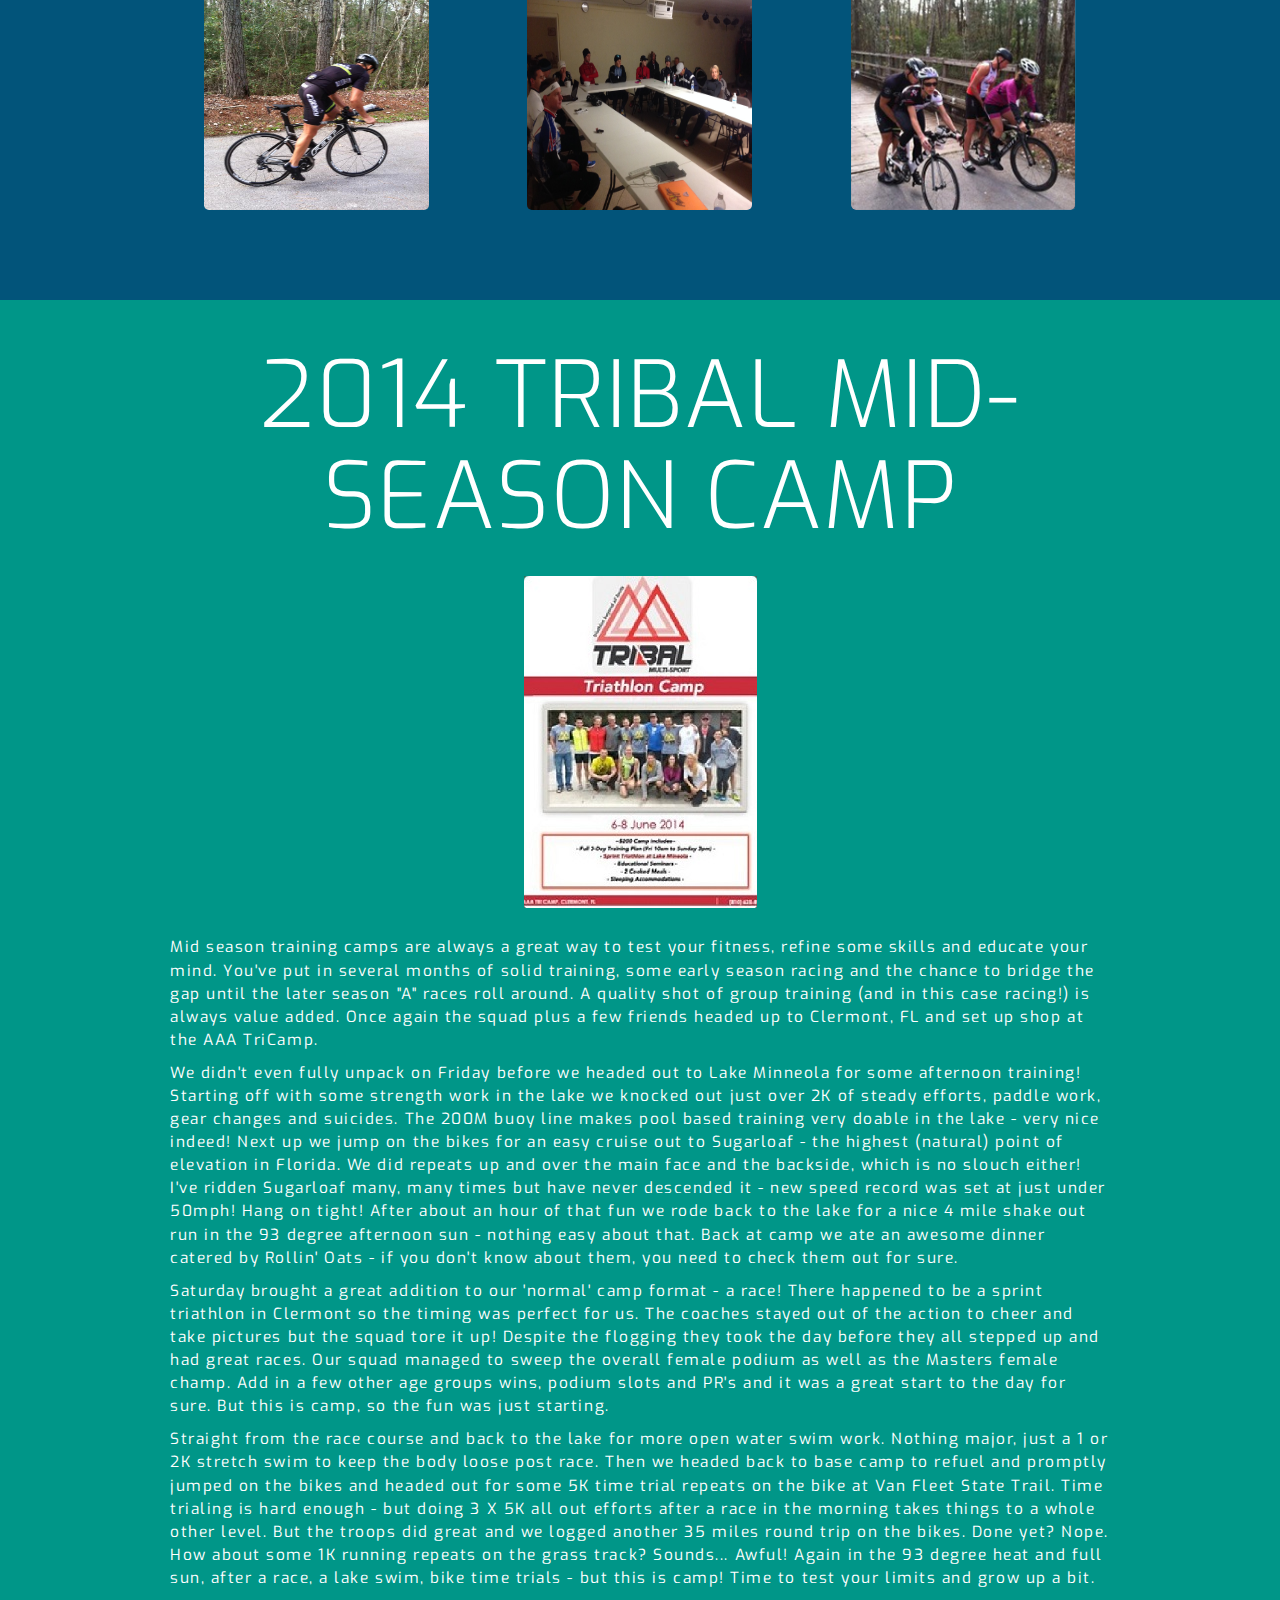
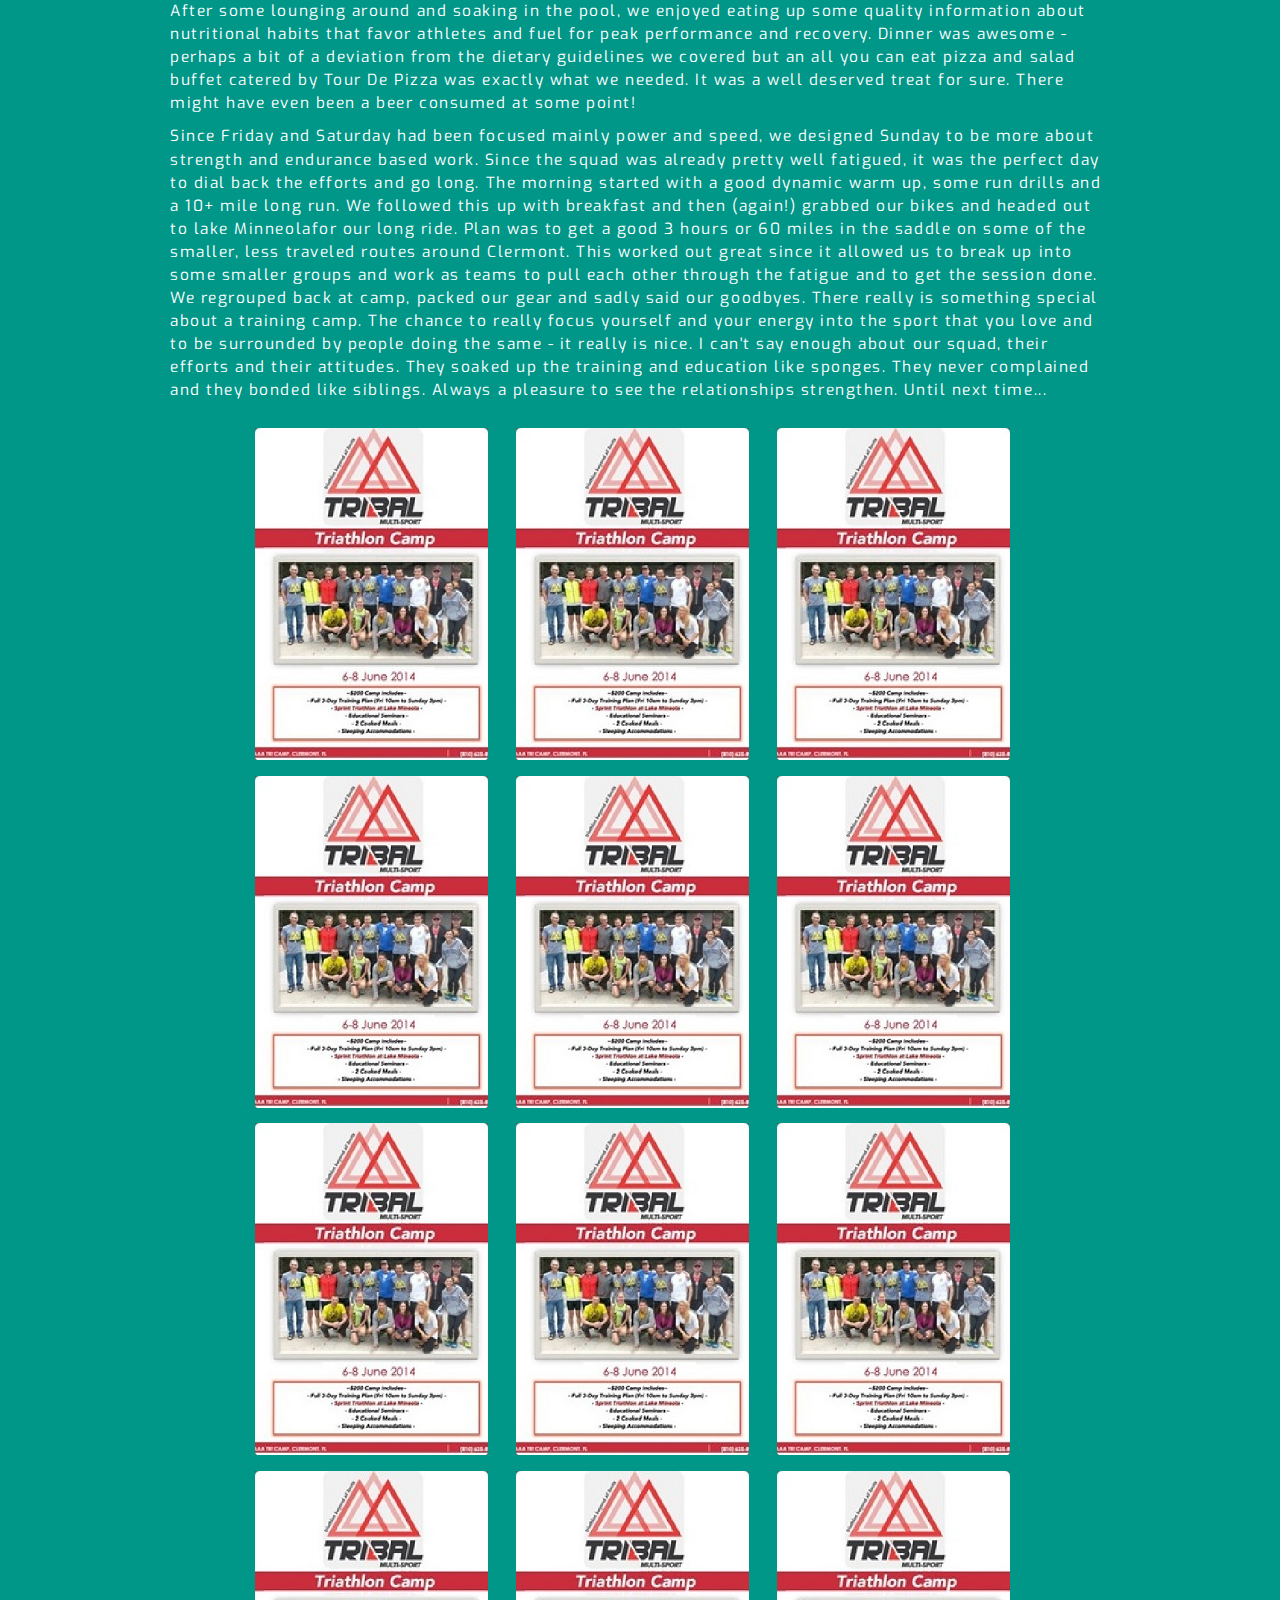
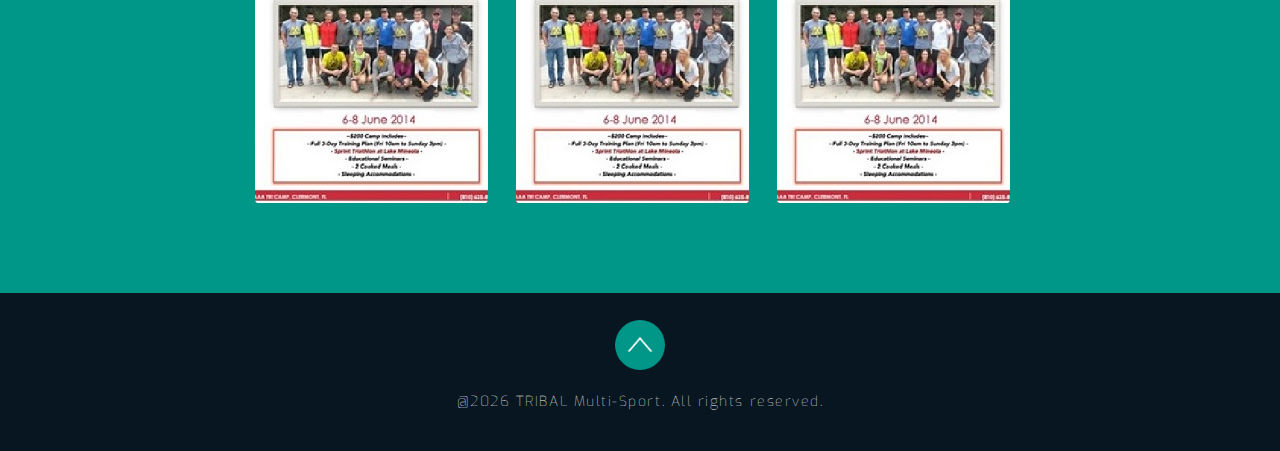
<file: pages/training-camps.html>
<!DOCTYPE html>
<html lang="en">
  <head>
	<script src="../libraries/jquery.min.js"></script>
	<script src="../libraries/bootstrap/js/bootstrap.min.js"></script>
	<script src="../js/tribal.js"></script>
  </head>
  <body id="trainingCampsPage">
		<div class="deepBlue headerSection">
			<h1 class="container">2014 Inagural Tribal Camps</h1>
		</div>
		<div class="trainingCampBody section deepBlue body">
			<div class="headerImage">
				<img src="../images/trainingCamp.jpg" />
			</div>
			<div class="container">
				<p>
					As you can see from the very attractive people in the pictures above, the season has started!
					A camp worth your time should include 2 studs for coaches (Jon and I), detailed workouts,
					each precisely fitting in their place and most importantly, FUN.
					Beyond the physical stresses, your mind must to be engaged too! This means paying attention
					to the nutrition process and it's likely those few who will have the most success.
					The missing link between your racing goals may not be MORE volume or MORE intensity, you may just need to get smarter.
				</p>
				<p>
					The inagural Tribal Multi-Sport triathlon camp was not meant to destroy, leaving corpses on the side of the road.
					I would put it more along the lines of a "wake up call". Overall, many hadn't put in any long rides or hard
					efforts on the bike or run...so naturally we explored those regions of the pain cave. Our goal is to not only
					develop the body but to expand each athletes knowledge. This is precisely why our camps will include:
				</P>
				<ul>
					<li>Exploration of physical and mental boundaries</li>
					<li>Economic running techniques with pre-habilitation</li>
					<li>Nutritional planning for optimal health and performance</li>
					<li>Dynamic warm up techniques to aid with injury prevention</li>
					<li>Training Peaks utilization with a premium account</li>
					<li>Power file analysis</li>
				</ul>
				<div>
					<div class="row">
						<div class="imageGrid col-md-4"><img src="../images/meal.png" alt="Plate of food" /></div>
						<div class="imageGrid col-md-4"><img src="../images/swimming.jpg" alt="People gathered next to pool" /></div>
						<div class="imageGrid col-md-4"><img src="../images/sunriseOverPool.jpg" alt="Sun rise over pool" /></div>
					</div>
					<div class="row">
						<div class="imageGrid col-md-4"><img src="../images/bicycling.jpg" alt="Bicycling" /></div>
						<div class="imageGrid col-md-4"><img src="../images/sittingAroundTableWatchingProjector.jpg"
							alt="Sitting around table watching projector" />
						</div>
						<div class="imageGrid col-md-4"><img src="../images/sittingOnBikes.png" /></div>
					</div>
				</div>
			</div>
		</div>
		<div class="ancientGreen headerSection">
			<h1 class="container">2014 Tribal Mid-Season Camp</h1>
		</div>
		<div class="triathlonCamp section ancientGreen">
			<div class="container">
				<img class="triathlonCampPoster" alt="Triathlon Camp" src="../images/triathlonCamp.jpg" />
				<p>
					Mid season training camps are always a great way to test your fitness, refine some skills and educate your mind. You've put in several months of solid training, some early season racing and the chance to bridge the gap until the later season "A" races roll around. A quality shot of group training (and in this case racing!) is always value added. Once again the squad plus a few friends headed up to Clermont, FL and set up shop at the AAA TriCamp.
				</p>
				<p>
					We didn't even fully unpack on Friday before we headed out to Lake Minneola for some afternoon training! Starting off with some strength work in the lake we knocked out just over 2K of steady efforts, paddle work, gear changes and suicides. The 200M buoy line makes pool based training very doable in the lake - very nice indeed! Next up we jump on the bikes for an easy cruise out to Sugarloaf - the highest (natural) point of elevation in Florida. We did repeats up and over the main face and the backside, which is no slouch either! I've ridden Sugarloaf many, many times but have never descended it - new speed record was set at just under 50mph! Hang on tight! After about an hour of that fun we rode back to the lake for a nice 4 mile shake out run in the 93 degree afternoon sun - nothing easy about that. Back at camp we ate an awesome dinner catered by Rollin' Oats - if you don't know about them, you need to check them out for sure.
				</p>
				<p>
					Saturday brought a great addition to our 'normal' camp format - a race! There happened to be a sprint triathlon in Clermont so the timing was perfect for us. The coaches stayed out of the action to cheer and take pictures but the squad tore it up! Despite the flogging they took the day before they all stepped up and had great races. Our squad managed to sweep the overall female podium as well as the Masters female champ. Add in a few other age groups wins, podium slots and PR's and it was a great start to the day for sure. But this is camp, so the fun was just starting.
				</p>
				<p>
					Straight from the race course and back to the lake for more open water swim work. Nothing major, just a 1 or 2K stretch swim to keep the body loose post race. Then we headed back to base camp to refuel and promptly jumped on the bikes and headed out for some 5K time trial repeats on the bike at Van Fleet State Trail. Time trialing is hard enough - but doing 3 X 5K all out efforts after a race in the morning takes things to a whole other level. But the troops did great and we logged another 35 miles round trip on the bikes. Done yet? Nope. How about some 1K running repeats on the grass track? Sounds... Awful! Again in the 93 degree heat and full sun, after a race, a lake swim, bike time trials - but this is camp! Time to test your limits and grow up a bit.
				</p>
				<p>
					After some lounging around and soaking in the pool, we enjoyed eating up some quality information about nutritional habits that favor athletes and fuel for peak performance and recovery. Dinner was awesome - perhaps a bit of a deviation from the dietary guidelines we covered but an all you can eat pizza and salad buffet catered by Tour De Pizza was exactly what we needed. It was a well deserved treat for sure. There might have even been a beer consumed at some point!
				</p>
				<p>
					Since Friday and Saturday had been focused mainly power and speed, we designed Sunday to be more about strength and endurance based work. Since the squad was already pretty well fatigued, it was the perfect day to dial back the efforts and go long. The morning started with a good dynamic warm up, some run drills and a 10+ mile long run. We followed this up with breakfast and then (again!) grabbed our bikes and headed out to lake Minneolafor our long ride. Plan was to get a good 3 hours or 60 miles in the saddle on some of the smaller, less traveled routes around Clermont. This worked out great since it allowed us to break up into some smaller groups and work as teams to pull each other through the fatigue and to get the session done. We regrouped back at camp, packed our gear and sadly said our goodbyes. There really is something special about a training camp. The chance to really focus yourself and your energy into the sport that you love and to be surrounded by people doing the same - it really is nice. I can't say enough about our squad, their efforts and their attitudes. They soaked up the training and education like sponges. They never complained and they bonded like siblings. Always a pleasure to see the relationships strengthen. Until next time...
				</p>
				<div class="row">
					<div class="slider col-md-4">
						<img alt="Triathlon Camp" src="../images/triathlonCamp.jpg" />			
					</div>
					<div class="slider col-md-4">
						<img alt="Triathlon Camp" src="../images/triathlonCamp.jpg" />			
					</div>
					<div class="slider col-md-4">
						<img alt="Triathlon Camp" src="../images/triathlonCamp.jpg" />			
					</div>
				</div>
				<div class="row">
					<div class="slider col-md-4">
						<img alt="Triathlon Camp" src="../images/triathlonCamp.jpg" />			
					</div>
					<div class="slider col-md-4">
						<img alt="Triathlon Camp" src="../images/triathlonCamp.jpg" />			
					</div>
					<div class="slider col-md-4">
						<img alt="Triathlon Camp" src="../images/triathlonCamp.jpg" />			
					</div>
				</div>
				<div class="row">
					<div class="slider col-md-4">
						<img alt="Triathlon Camp" src="../images/triathlonCamp.jpg" />			
					</div>
					<div class="slider col-md-4">
						<img alt="Triathlon Camp" src="../images/triathlonCamp.jpg" />			
					</div>
					<div class="slider col-md-4">
						<img alt="Triathlon Camp" src="../images/triathlonCamp.jpg" />			
					</div>
				</div>
				<div class="row">
					<div class="slider col-md-4">
						<img alt="Triathlon Camp" src="../images/triathlonCamp.jpg" />			
					</div>
					<div class="slider col-md-4">
						<img alt="Triathlon Camp" src="../images/triathlonCamp.jpg" />			
					</div>
					<div class="slider col-md-4">
						<img alt="Triathlon Camp" src="../images/triathlonCamp.jpg" />			
					</div>
				</div>

			</div>
		</div>
	</div>
  </body>
</html>
</file>
